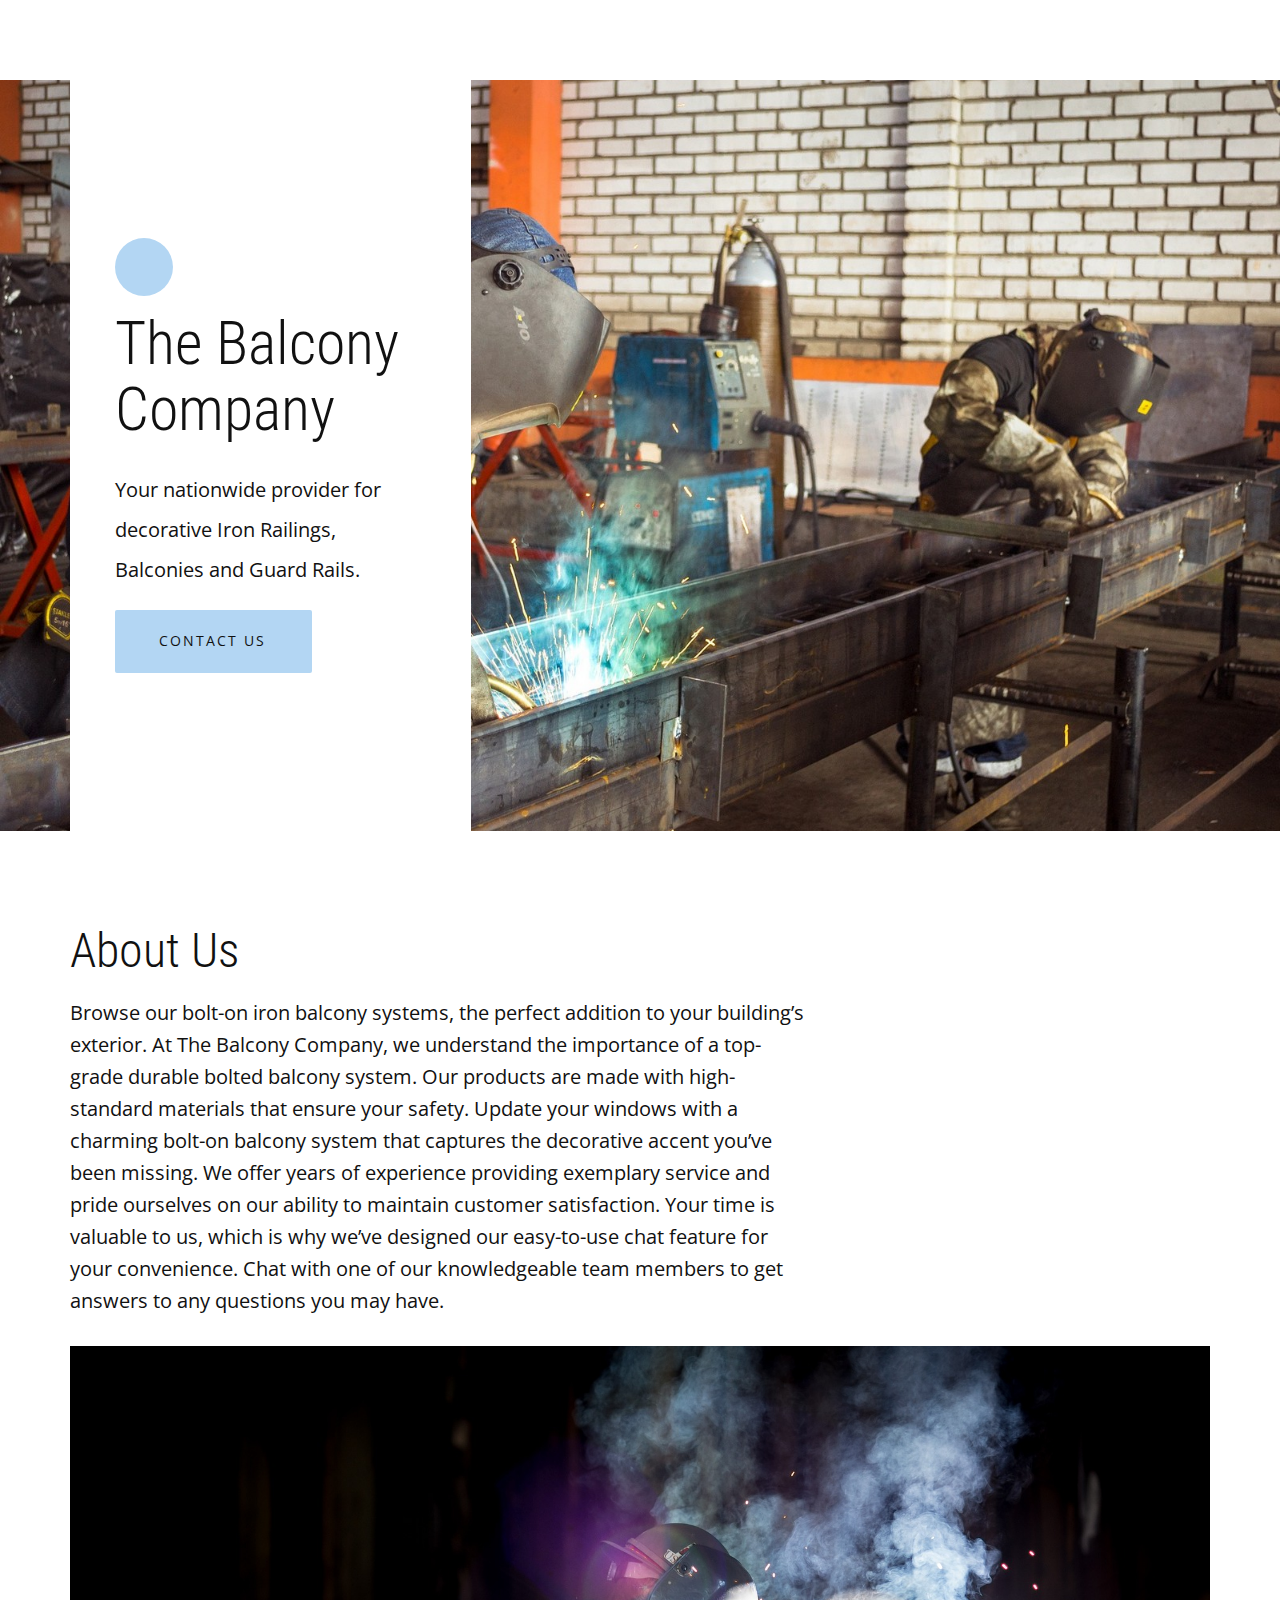
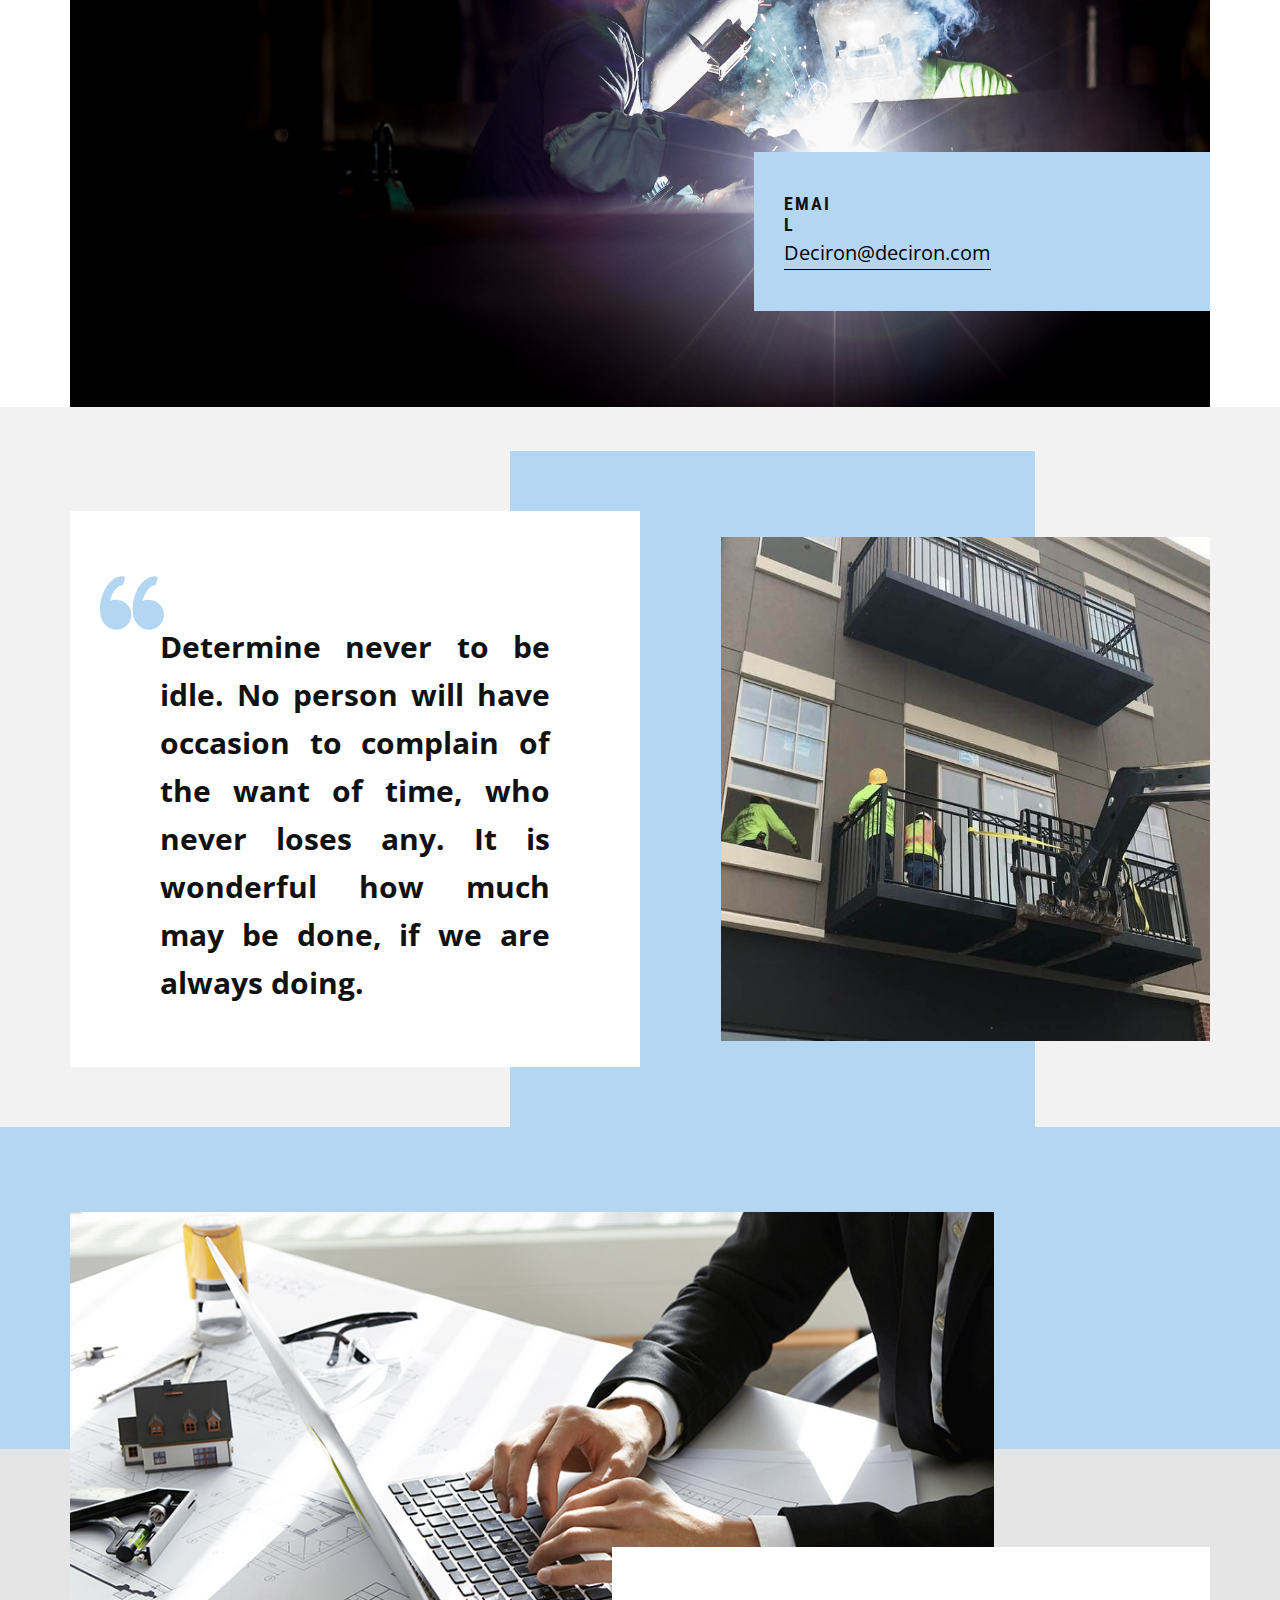
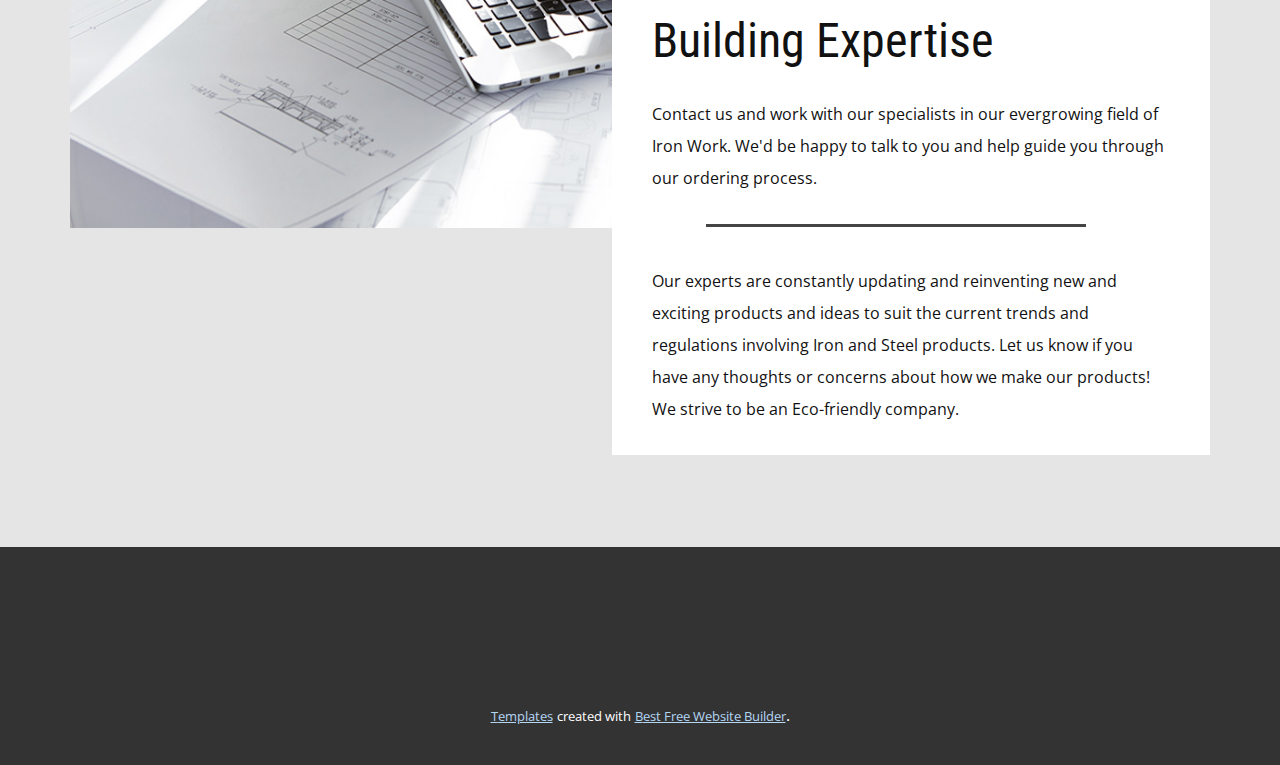
<file: index.html>
<!DOCTYPE html>
<html style="font-size: 16px;">
  <head>
    <meta name="viewport" content="width=device-width, initial-scale=1.0">
    <meta charset="utf-8">
    <meta name="keywords" content="​General Contracting, About Company, ​Architectural Design &amp; Research, ​How architects use research, Building Expertise, ​Building the future">
    <meta name="description" content="">
    <meta name="page_type" content="np-template-header-footer-from-plugin">
    <title>Home</title>
    <link rel="stylesheet" href="nicepage.css" media="screen">
<link rel="stylesheet" href="Home.css" media="screen">
    <script class="u-script" type="text/javascript" src="jquery.js" defer=""></script>
    <script class="u-script" type="text/javascript" src="nicepage.js" defer=""></script>
    <meta name="generator" content="Nicepage 3.28.0, nicepage.com">
    <link id="u-theme-google-font" rel="stylesheet" href="https://fonts.googleapis.com/css?family=Roboto+Condensed:300,300i,400,400i,700,700i|Open+Sans:300,300i,400,400i,600,600i,700,700i,800,800i">
    <link id="u-page-google-font" rel="stylesheet" href="https://fonts.googleapis.com/css?family=Roboto+Condensed:300,300i,400,400i,700,700i">
    
    
    
    
    
    <script type="application/ld+json">{
		"@context": "http://schema.org",
		"@type": "Organization",
		"name": ""
}</script>
    <meta name="theme-color" content="#194f7a">
    <meta property="og:title" content="Home">
    <meta property="og:type" content="website">
  </head>
  <body data-home-page="Home.html" data-home-page-title="Home" class="u-body"><header class="u-clearfix u-header u-header" id="sec-4c23"><div class="u-align-left u-clearfix u-sheet u-sheet-1"></div></header>
    <section class="u-clearfix u-image u-section-1" id="carousel_9ba4" data-image-width="1920" data-image-height="1235">
      <div class="u-clearfix u-sheet u-valign-middle-md u-valign-middle-sm u-valign-top-lg u-valign-top-xl u-sheet-1">
        <div class="u-align-left u-container-style u-group u-white u-group-1">
          <div class="u-container-layout u-valign-middle u-container-layout-1">
            <div class="u-palette-1-light-2 u-shape u-shape-circle u-shape-1"></div>
            <h1 class="u-custom-font u-font-roboto-condensed u-text u-text-default u-text-1"> The Balcony Company</h1>
            <p class="u-text u-text-2">Your nationwide provider for decorative Iron Railings, Balconies and Guard Rails.</p>
            <a href="https://nicepage.com/k/offer-html-templates" class="u-active-black u-border-none u-btn u-btn-round u-button-style u-hover-black u-palette-1-light-2 u-radius-2 u-text-active-white u-text-hover-white u-btn-1">contact us</a>
          </div>
        </div>
      </div>
    </section>
    <section class="u-clearfix u-section-2" id="carousel_6ec0">
      <div class="u-clearfix u-sheet u-sheet-1">
        <div class="u-container-style u-group u-group-1">
          <div class="u-container-layout u-valign-bottom u-container-layout-1">
            <h1 class="u-text u-text-default u-text-1">About Us<br>
            </h1>
            <p class="u-text u-text-2"> Browse our bolt-on iron balcony systems, the perfect addition to your building’s exterior. At The Balcony Company, we understand the importance of a top-grade durable bolted balcony system. Our products are made with high-standard materials that ensure your safety. Update your windows with a charming bolt-on balcony system that captures the decorative accent you’ve been missing. We offer years of experience providing exemplary service and pride ourselves on our ability to maintain customer satisfaction. Your time is valuable to us, which is why we’ve designed our easy-to-use chat feature for your convenience. Chat with one of our knowledgeable team members to get answers to any questions you may have.</p>
          </div>
        </div>
        <img src="images/welding-g84be05ef8_1920.jpg" alt="" class="u-expanded-width u-image u-image-default u-image-1" data-image-width="1920" data-image-height="1080">
        <div class="u-container-style u-group u-palette-1-light-2 u-group-2">
          <div class="u-container-layout u-container-layout-2">
            <h6 class="u-text u-text-3">email</h6>
            <a href="mailto:adrian@yourwebsite.com" class="u-active-none u-border-1 u-border-active-white u-border-black u-border-hover-white u-btn u-button-style u-hover-none u-none u-radius-0 u-text-active-palette-4-light-2 u-text-black u-text-hover-palette-4-light-2 u-btn-1">Deciron@deciron.com</a>
          </div>
        </div>
      </div>
    </section>
    <section class="u-clearfix u-grey-5 u-section-3" id="sec-2982">
      <div class="u-clearfix u-sheet u-valign-middle-sm u-valign-middle-xs u-sheet-1">
        <div class="u-expanded-height-lg u-expanded-height-md u-expanded-height-sm u-expanded-height-xs u-palette-1-light-2 u-shape u-shape-rectangle u-shape-1"></div>
        <div class="u-clearfix u-expanded-width-lg u-expanded-width-md u-expanded-width-xl u-layout-wrap u-layout-wrap-1">
          <div class="u-layout">
            <div class="u-layout-row">
              <div class="u-align-justify u-container-style u-layout-cell u-size-30 u-white u-layout-cell-1">
                <div class="u-container-layout u-container-layout-1"><span class="u-icon u-icon-circle u-text-palette-1-light-2 u-icon-1"><svg class="u-svg-link" preserveAspectRatio="xMidYMin slice" viewBox="0 0 95.333 95.332" style=""><use xmlns:xlink="http://www.w3.org/1999/xlink" xlink:href="#svg-0a13"></use></svg><svg class="u-svg-content" viewBox="0 0 95.333 95.332" x="0px" y="0px" id="svg-0a13" style="enable-background:new 0 0 95.333 95.332;"><g><g><path d="M30.512,43.939c-2.348-0.676-4.696-1.019-6.98-1.019c-3.527,0-6.47,0.806-8.752,1.793    c2.2-8.054,7.485-21.951,18.013-23.516c0.975-0.145,1.774-0.85,2.04-1.799l2.301-8.23c0.194-0.696,0.079-1.441-0.318-2.045    s-1.035-1.007-1.75-1.105c-0.777-0.106-1.569-0.16-2.354-0.16c-12.637,0-25.152,13.19-30.433,32.076    c-3.1,11.08-4.009,27.738,3.627,38.223c4.273,5.867,10.507,9,18.529,9.313c0.033,0.001,0.065,0.002,0.098,0.002    c9.898,0,18.675-6.666,21.345-16.209c1.595-5.705,0.874-11.688-2.032-16.851C40.971,49.307,36.236,45.586,30.512,43.939z"></path><path d="M92.471,54.413c-2.875-5.106-7.61-8.827-13.334-10.474c-2.348-0.676-4.696-1.019-6.979-1.019    c-3.527,0-6.471,0.806-8.753,1.793c2.2-8.054,7.485-21.951,18.014-23.516c0.975-0.145,1.773-0.85,2.04-1.799l2.301-8.23    c0.194-0.696,0.079-1.441-0.318-2.045c-0.396-0.604-1.034-1.007-1.75-1.105c-0.776-0.106-1.568-0.16-2.354-0.16    c-12.637,0-25.152,13.19-30.434,32.076c-3.099,11.08-4.008,27.738,3.629,38.225c4.272,5.866,10.507,9,18.528,9.312    c0.033,0.001,0.065,0.002,0.099,0.002c9.897,0,18.675-6.666,21.345-16.209C96.098,65.559,95.376,59.575,92.471,54.413z"></path>
</g>
</g></svg></span>
                  <p class="u-text u-text-1"> Determine never to be idle. No person will have occasion to complain of the want of time, who never loses any. It is wonderful how much may be done, if we are always doing.</p>
                </div>
              </div>
              <div class="u-align-center u-container-style u-layout-cell u-size-30 u-layout-cell-2">
                <div class="u-container-layout u-valign-bottom-lg u-valign-bottom-md u-valign-bottom-sm u-valign-bottom-xs u-container-layout-2">
                  <img class="u-expanded-width u-image u-image-default u-image-1" src="images/huyoxxtg.jpeg" alt="" data-image-width="960" data-image-height="720">
                </div>
              </div>
            </div>
          </div>
        </div>
      </div>
    </section>
    <section class="u-clearfix u-grey-10 u-section-4" id="carousel_3557">
      <div class="u-expanded-width u-palette-1-light-2 u-shape u-shape-rectangle u-shape-1"></div>
      <img class="u-image u-image-default u-image-1" data-image-width="1000" data-image-height="667" src="images/f.jpg">
      <div class="u-align-left u-container-style u-group u-white u-group-1">
        <div class="u-container-layout u-container-layout-1">
          <h2 class="u-text u-text-default u-text-1">Building Expertise</h2>
          <p class="u-text u-text-2">Contact us and work with our specialists in our evergrowing field of Iron Work. We'd be happy to talk to you and help guide you through our ordering process.&nbsp;</p>
          <div class="u-border-3 u-border-grey-dark-1 u-line u-line-horizontal u-line-1"></div>
          <p class="u-text u-text-3">Our experts are constantly updating and reinventing new and exciting products and ideas to suit the current trends and regulations involving Iron and Steel products. Let us know if you have any thoughts or concerns about how we make our products! We strive to be an Eco-friendly company.</p>
        </div>
      </div>
    </section>
    
    
    <footer class="u-align-center-md u-align-center-sm u-align-center-xs u-clearfix u-footer u-grey-80" id="sec-cc39"><div class="u-align-left u-clearfix u-sheet u-sheet-1"></div></footer>
    <section class="u-backlink u-clearfix u-grey-80">
      <a class="u-link" href="https://nicepage.com/templates" target="_blank">
        <span>Templates</span>
      </a>
      <p class="u-text">
        <span>created with</span>
      </p>
      <a class="u-link" href="https://nicepage.com/website-builder" target="_blank">
        <span>Best Free Website Builder</span>
      </a>. 
    </section>
  </body>
</html>
</file>
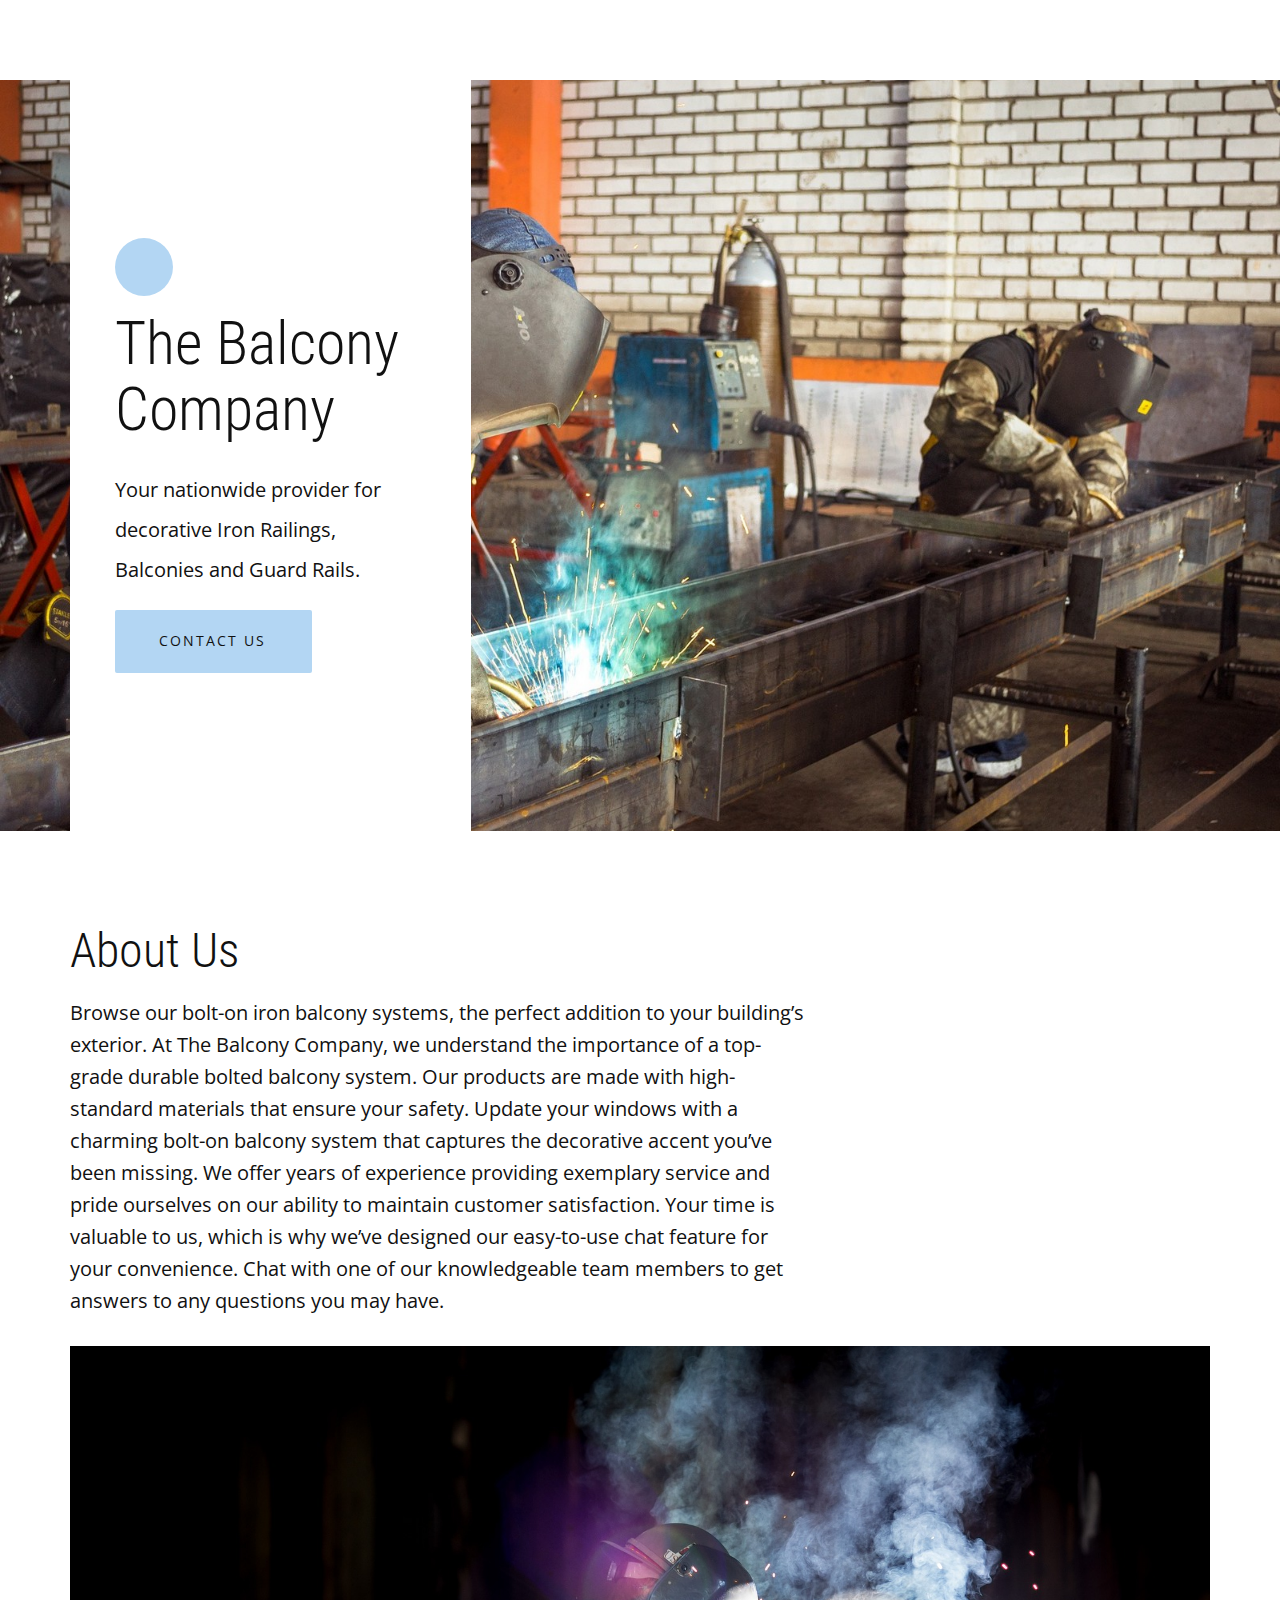
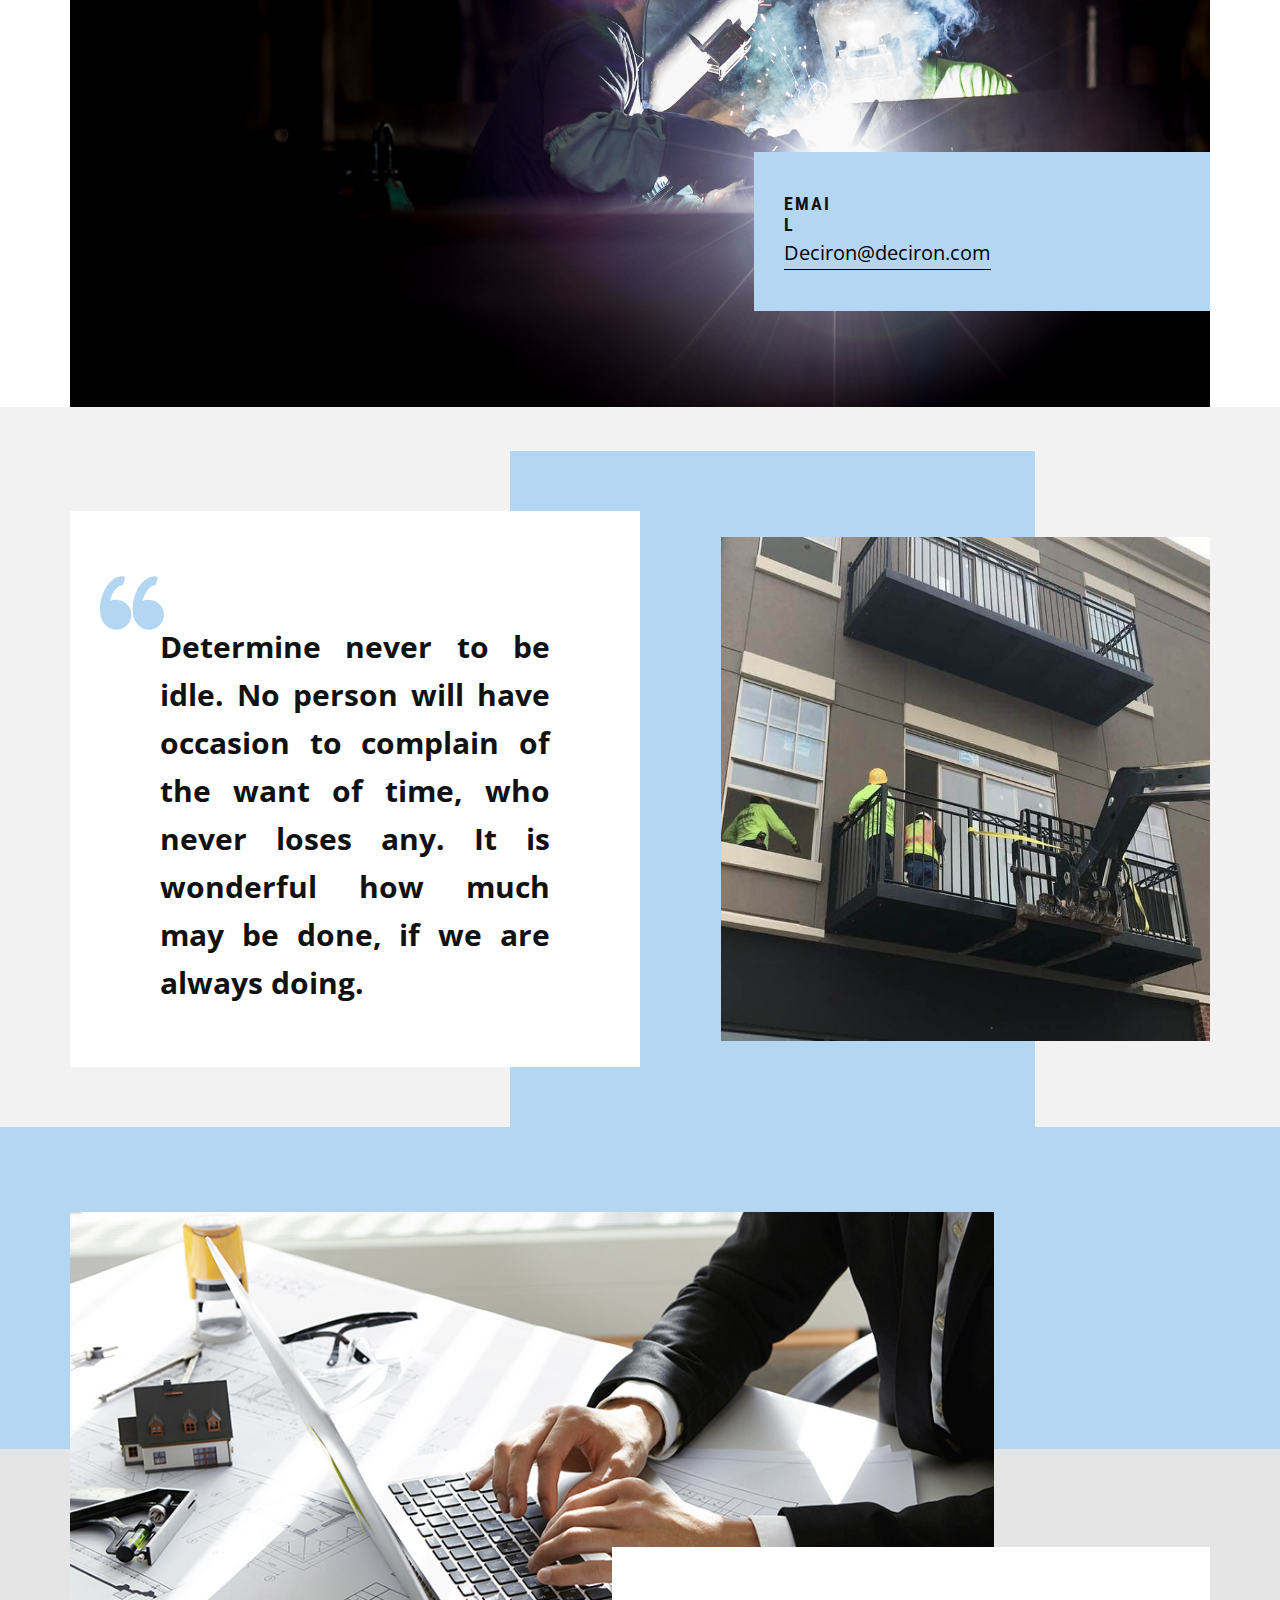
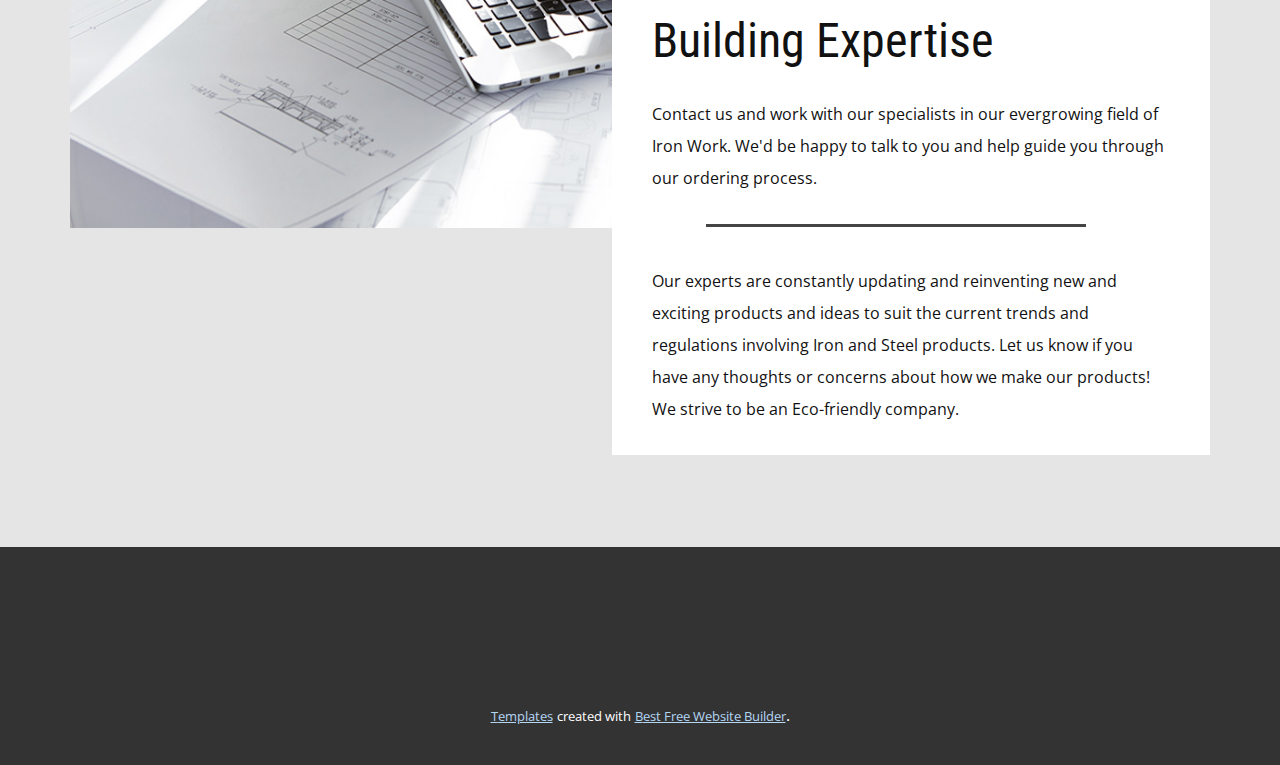
<file: Home.html>
<!DOCTYPE html>
<html style="font-size: 16px;">
  <head>
    <meta name="viewport" content="width=device-width, initial-scale=1.0">
    <meta charset="utf-8">
    <meta name="keywords" content="​General Contracting, About Company, ​Architectural Design &amp; Research, ​How architects use research, Building Expertise, ​Building the future">
    <meta name="description" content="">
    <meta name="page_type" content="np-template-header-footer-from-plugin">
    <title>Home</title>
    <link rel="stylesheet" href="nicepage.css" media="screen">
<link rel="stylesheet" href="Home.css" media="screen">
    <script class="u-script" type="text/javascript" src="jquery.js" defer=""></script>
    <script class="u-script" type="text/javascript" src="nicepage.js" defer=""></script>
    <meta name="generator" content="Nicepage 3.28.0, nicepage.com">
    <link id="u-theme-google-font" rel="stylesheet" href="https://fonts.googleapis.com/css?family=Roboto+Condensed:300,300i,400,400i,700,700i|Open+Sans:300,300i,400,400i,600,600i,700,700i,800,800i">
    <link id="u-page-google-font" rel="stylesheet" href="https://fonts.googleapis.com/css?family=Roboto+Condensed:300,300i,400,400i,700,700i">
    
    
    
    
    
    <script type="application/ld+json">{
		"@context": "http://schema.org",
		"@type": "Organization",
		"name": ""
}</script>
    <meta name="theme-color" content="#194f7a">
    <meta property="og:title" content="Home">
    <meta property="og:type" content="website">
  </head>
  <body class="u-body"><header class="u-clearfix u-header u-header" id="sec-4c23"><div class="u-align-left u-clearfix u-sheet u-sheet-1"></div></header>
    <section class="u-clearfix u-image u-section-1" id="carousel_9ba4" data-image-width="1920" data-image-height="1235">
      <div class="u-clearfix u-sheet u-valign-middle-md u-valign-middle-sm u-valign-top-lg u-valign-top-xl u-sheet-1">
        <div class="u-align-left u-container-style u-group u-white u-group-1">
          <div class="u-container-layout u-valign-middle u-container-layout-1">
            <div class="u-palette-1-light-2 u-shape u-shape-circle u-shape-1"></div>
            <h1 class="u-custom-font u-font-roboto-condensed u-text u-text-default u-text-1"> The Balcony Company</h1>
            <p class="u-text u-text-2">Your nationwide provider for decorative Iron Railings, Balconies and Guard Rails.</p>
            <a href="https://nicepage.com/k/offer-html-templates" class="u-active-black u-border-none u-btn u-btn-round u-button-style u-hover-black u-palette-1-light-2 u-radius-2 u-text-active-white u-text-hover-white u-btn-1">contact us</a>
          </div>
        </div>
      </div>
    </section>
    <section class="u-clearfix u-section-2" id="carousel_6ec0">
      <div class="u-clearfix u-sheet u-sheet-1">
        <div class="u-container-style u-group u-group-1">
          <div class="u-container-layout u-valign-bottom u-container-layout-1">
            <h1 class="u-text u-text-default u-text-1">About Us<br>
            </h1>
            <p class="u-text u-text-2"> Browse our bolt-on iron balcony systems, the perfect addition to your building’s exterior. At The Balcony Company, we understand the importance of a top-grade durable bolted balcony system. Our products are made with high-standard materials that ensure your safety. Update your windows with a charming bolt-on balcony system that captures the decorative accent you’ve been missing. We offer years of experience providing exemplary service and pride ourselves on our ability to maintain customer satisfaction. Your time is valuable to us, which is why we’ve designed our easy-to-use chat feature for your convenience. Chat with one of our knowledgeable team members to get answers to any questions you may have.</p>
          </div>
        </div>
        <img src="images/welding-g84be05ef8_1920.jpg" alt="" class="u-expanded-width u-image u-image-default u-image-1" data-image-width="1920" data-image-height="1080">
        <div class="u-container-style u-group u-palette-1-light-2 u-group-2">
          <div class="u-container-layout u-container-layout-2">
            <h6 class="u-text u-text-3">email</h6>
            <a href="mailto:adrian@yourwebsite.com" class="u-active-none u-border-1 u-border-active-white u-border-black u-border-hover-white u-btn u-button-style u-hover-none u-none u-radius-0 u-text-active-palette-4-light-2 u-text-black u-text-hover-palette-4-light-2 u-btn-1">Deciron@deciron.com</a>
          </div>
        </div>
      </div>
    </section>
    <section class="u-clearfix u-grey-5 u-section-3" id="sec-2982">
      <div class="u-clearfix u-sheet u-valign-middle-sm u-valign-middle-xs u-sheet-1">
        <div class="u-expanded-height-lg u-expanded-height-md u-expanded-height-sm u-expanded-height-xs u-palette-1-light-2 u-shape u-shape-rectangle u-shape-1"></div>
        <div class="u-clearfix u-expanded-width-lg u-expanded-width-md u-expanded-width-xl u-layout-wrap u-layout-wrap-1">
          <div class="u-layout">
            <div class="u-layout-row">
              <div class="u-align-justify u-container-style u-layout-cell u-size-30 u-white u-layout-cell-1">
                <div class="u-container-layout u-container-layout-1"><span class="u-icon u-icon-circle u-text-palette-1-light-2 u-icon-1"><svg class="u-svg-link" preserveAspectRatio="xMidYMin slice" viewBox="0 0 95.333 95.332" style=""><use xmlns:xlink="http://www.w3.org/1999/xlink" xlink:href="#svg-0a13"></use></svg><svg class="u-svg-content" viewBox="0 0 95.333 95.332" x="0px" y="0px" id="svg-0a13" style="enable-background:new 0 0 95.333 95.332;"><g><g><path d="M30.512,43.939c-2.348-0.676-4.696-1.019-6.98-1.019c-3.527,0-6.47,0.806-8.752,1.793    c2.2-8.054,7.485-21.951,18.013-23.516c0.975-0.145,1.774-0.85,2.04-1.799l2.301-8.23c0.194-0.696,0.079-1.441-0.318-2.045    s-1.035-1.007-1.75-1.105c-0.777-0.106-1.569-0.16-2.354-0.16c-12.637,0-25.152,13.19-30.433,32.076    c-3.1,11.08-4.009,27.738,3.627,38.223c4.273,5.867,10.507,9,18.529,9.313c0.033,0.001,0.065,0.002,0.098,0.002    c9.898,0,18.675-6.666,21.345-16.209c1.595-5.705,0.874-11.688-2.032-16.851C40.971,49.307,36.236,45.586,30.512,43.939z"></path><path d="M92.471,54.413c-2.875-5.106-7.61-8.827-13.334-10.474c-2.348-0.676-4.696-1.019-6.979-1.019    c-3.527,0-6.471,0.806-8.753,1.793c2.2-8.054,7.485-21.951,18.014-23.516c0.975-0.145,1.773-0.85,2.04-1.799l2.301-8.23    c0.194-0.696,0.079-1.441-0.318-2.045c-0.396-0.604-1.034-1.007-1.75-1.105c-0.776-0.106-1.568-0.16-2.354-0.16    c-12.637,0-25.152,13.19-30.434,32.076c-3.099,11.08-4.008,27.738,3.629,38.225c4.272,5.866,10.507,9,18.528,9.312    c0.033,0.001,0.065,0.002,0.099,0.002c9.897,0,18.675-6.666,21.345-16.209C96.098,65.559,95.376,59.575,92.471,54.413z"></path>
</g>
</g></svg></span>
                  <p class="u-text u-text-1"> Determine never to be idle. No person will have occasion to complain of the want of time, who never loses any. It is wonderful how much may be done, if we are always doing.</p>
                </div>
              </div>
              <div class="u-align-center u-container-style u-layout-cell u-size-30 u-layout-cell-2">
                <div class="u-container-layout u-valign-bottom-lg u-valign-bottom-md u-valign-bottom-sm u-valign-bottom-xs u-container-layout-2">
                  <img class="u-expanded-width u-image u-image-default u-image-1" src="images/huyoxxtg.jpeg" alt="" data-image-width="960" data-image-height="720">
                </div>
              </div>
            </div>
          </div>
        </div>
      </div>
    </section>
    <section class="u-clearfix u-grey-10 u-section-4" id="carousel_3557">
      <div class="u-expanded-width u-palette-1-light-2 u-shape u-shape-rectangle u-shape-1"></div>
      <img class="u-image u-image-default u-image-1" data-image-width="1000" data-image-height="667" src="images/f.jpg">
      <div class="u-align-left u-container-style u-group u-white u-group-1">
        <div class="u-container-layout u-container-layout-1">
          <h2 class="u-text u-text-default u-text-1">Building Expertise</h2>
          <p class="u-text u-text-2">Contact us and work with our specialists in our evergrowing field of Iron Work. We'd be happy to talk to you and help guide you through our ordering process.&nbsp;</p>
          <div class="u-border-3 u-border-grey-dark-1 u-line u-line-horizontal u-line-1"></div>
          <p class="u-text u-text-3">Our experts are constantly updating and reinventing new and exciting products and ideas to suit the current trends and regulations involving Iron and Steel products. Let us know if you have any thoughts or concerns about how we make our products! We strive to be an Eco-friendly company.</p>
        </div>
      </div>
    </section>
    
    
    <footer class="u-align-center-md u-align-center-sm u-align-center-xs u-clearfix u-footer u-grey-80" id="sec-cc39"><div class="u-align-left u-clearfix u-sheet u-sheet-1"></div></footer>
    <section class="u-backlink u-clearfix u-grey-80">
      <a class="u-link" href="https://nicepage.com/templates" target="_blank">
        <span>Templates</span>
      </a>
      <p class="u-text">
        <span>created with</span>
      </p>
      <a class="u-link" href="https://nicepage.com/website-builder" target="_blank">
        <span>Best Free Website Builder</span>
      </a>. 
    </section>
  </body>
</html>
</file>
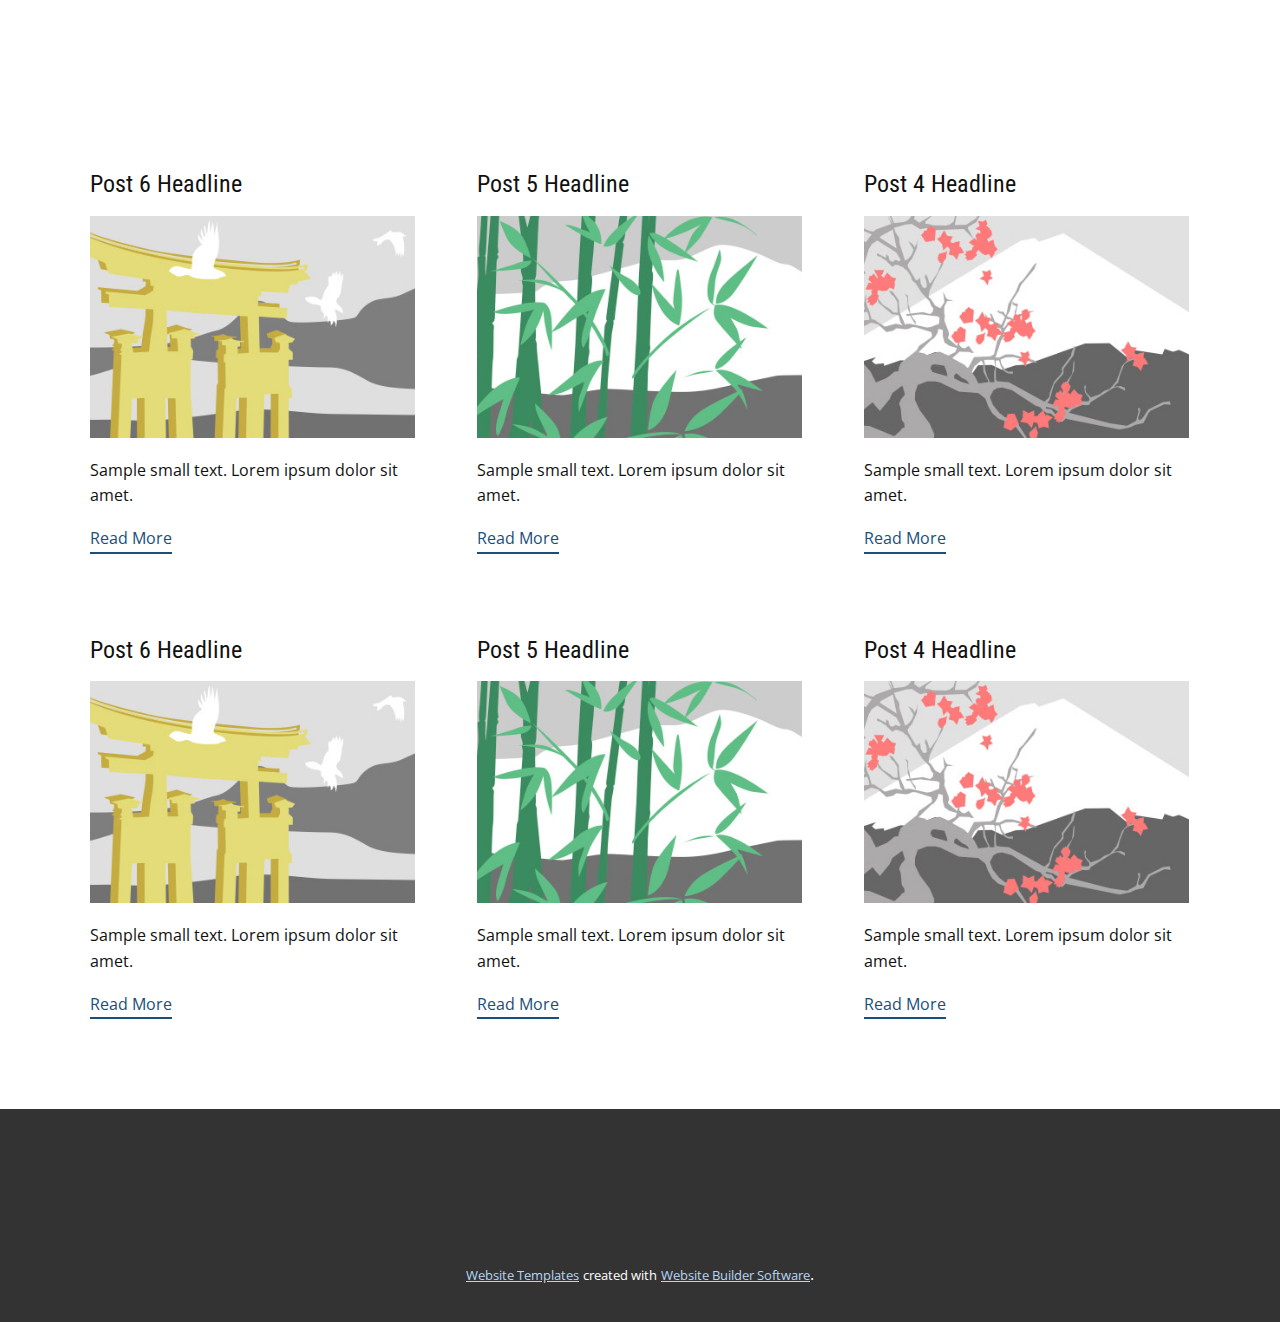
<file: blog/blog.html>
<html style="font-size: 16px;"><head>
    <meta name="viewport" content="width=device-width, initial-scale=1.0">
    <meta charset="utf-8">
    <meta name="keywords" content="">
    <meta name="description" content="">
    <meta name="page_type" content="np-template-header-footer-from-plugin">
    <title>Blog Template</title>
    <link rel="stylesheet" href="../nicepage.css" media="screen">
<link rel="stylesheet" href="../Blog-Template.css" media="screen">
    <script class="u-script" type="text/javascript" src="../jquery.js" defer=""></script>
    <script class="u-script" type="text/javascript" src="../nicepage.js" defer=""></script>
    <meta name="generator" content="Nicepage 3.28.0, nicepage.com">
    <link id="u-theme-google-font" rel="stylesheet" href="https://fonts.googleapis.com/css?family=Roboto+Condensed:300,300i,400,400i,700,700i|Open+Sans:300,300i,400,400i,600,600i,700,700i,800,800i">
    
    
    <script type="application/ld+json">{
		"@context": "http://schema.org",
		"@type": "Organization",
		"name": ""
}</script>
    <meta name="theme-color" content="#194f7a">
  </head>
  <body class="u-body"><header class="u-clearfix u-header u-header" id="sec-4c23"><div class="u-align-left u-clearfix u-sheet u-sheet-1"></div></header>
    <section class="u-clearfix u-section-1" id="sec-db31">
      <div class="u-clearfix u-sheet u-valign-middle u-sheet-1"><!--blog--><!--blog_options_json--><!--{"type":"Recent","source":"","tags":"","count":""}--><!--/blog_options_json-->
        <div class="u-blog u-expanded-width u-repeater u-repeater-1"><!--blog_post-->
          <div class="u-blog-post u-container-style u-repeater-item u-white u-repeater-item-1">
            <div class="u-container-layout u-similar-container u-valign-top u-container-layout-1"><!--blog_post_header-->
              <h4 class="u-blog-control u-text u-text-1">
                <a class="u-post-header-link" href="../blog/post-5.html"><!--blog_post_header_content-->Post 6 Headline<!--/blog_post_header_content--></a>
              </h4><!--/blog_post_header--><!--blog_post_image-->
              <a class="u-post-header-link" href="../blog/post-5.html"><img alt="" class="u-blog-control u-expanded-width u-image u-image-default u-image-1" src="[data-uri]"></a><!--/blog_post_image--><!--blog_post_content-->
              <div class="u-blog-control u-post-content u-text u-text-2 fr-view">Sample small text. Lorem ipsum dolor sit amet.</div><!--/blog_post_content--><!--blog_post_readmore-->
              <a href="../blog/post-5.html" class="u-blog-control u-border-2 u-border-palette-1-base u-btn u-btn-rectangle u-button-style u-none u-btn-1"><!--blog_post_readmore_content--><!--options_json--><!--{"content":""}--><!--/options_json-->Read More<!--/blog_post_readmore_content--></a><!--/blog_post_readmore-->
            </div>
          </div><div class="u-blog-post u-container-style u-repeater-item u-video-cover u-white">
            <div class="u-container-layout u-similar-container u-valign-top u-container-layout-2"><!--blog_post_header-->
              <h4 class="u-blog-control u-text u-text-3">
                <a class="u-post-header-link" href="../blog/post-4.html"><!--blog_post_header_content-->Post 5 Headline<!--/blog_post_header_content--></a>
              </h4><!--/blog_post_header--><!--blog_post_image-->
              <a class="u-post-header-link" href="../blog/post-4.html"><img alt="" class="u-blog-control u-expanded-width u-image u-image-default u-image-2" src="[data-uri]"></a><!--/blog_post_image--><!--blog_post_content-->
              <div class="u-blog-control u-post-content u-text u-text-4 fr-view">Sample small text. Lorem ipsum dolor sit amet.</div><!--/blog_post_content--><!--blog_post_readmore-->
              <a href="../blog/post-4.html" class="u-blog-control u-border-2 u-border-palette-1-base u-btn u-btn-rectangle u-button-style u-none u-btn-2"><!--blog_post_readmore_content--><!--options_json--><!--{"content":""}--><!--/options_json-->Read More<!--/blog_post_readmore_content--></a><!--/blog_post_readmore-->
            </div>
          </div><div class="u-blog-post u-container-style u-repeater-item u-video-cover u-white">
            <div class="u-container-layout u-similar-container u-valign-top u-container-layout-3"><!--blog_post_header-->
              <h4 class="u-blog-control u-text u-text-5">
                <a class="u-post-header-link" href="../blog/post-3.html"><!--blog_post_header_content-->Post 4 Headline<!--/blog_post_header_content--></a>
              </h4><!--/blog_post_header--><!--blog_post_image-->
              <a class="u-post-header-link" href="../blog/post-3.html"><img alt="" class="u-blog-control u-expanded-width u-image u-image-default u-image-3" src="[data-uri]"></a><!--/blog_post_image--><!--blog_post_content-->
              <div class="u-blog-control u-post-content u-text u-text-6 fr-view">Sample small text. Lorem ipsum dolor sit amet.</div><!--/blog_post_content--><!--blog_post_readmore-->
              <a href="../blog/post-3.html" class="u-blog-control u-border-2 u-border-palette-1-base u-btn u-btn-rectangle u-button-style u-none u-btn-3"><!--blog_post_readmore_content--><!--options_json--><!--{"content":""}--><!--/options_json-->Read More<!--/blog_post_readmore_content--></a><!--/blog_post_readmore-->
            </div>
          </div><div class="u-blog-post u-container-style u-repeater-item u-white u-repeater-item-1">
            <div class="u-container-layout u-similar-container u-valign-top u-container-layout-1"><!--blog_post_header-->
              <h4 class="u-blog-control u-text u-text-1">
                <a class="u-post-header-link" href="../blog/post-2.html"><!--blog_post_header_content-->Post 6 Headline<!--/blog_post_header_content--></a>
              </h4><!--/blog_post_header--><!--blog_post_image-->
              <a class="u-post-header-link" href="../blog/post-2.html"><img alt="" class="u-blog-control u-expanded-width u-image u-image-default u-image-1" src="[data-uri]"></a><!--/blog_post_image--><!--blog_post_content-->
              <div class="u-blog-control u-post-content u-text u-text-2 fr-view">Sample small text. Lorem ipsum dolor sit amet.</div><!--/blog_post_content--><!--blog_post_readmore-->
              <a href="../blog/post-2.html" class="u-blog-control u-border-2 u-border-palette-1-base u-btn u-btn-rectangle u-button-style u-none u-btn-1"><!--blog_post_readmore_content--><!--options_json--><!--{"content":""}--><!--/options_json-->Read More<!--/blog_post_readmore_content--></a><!--/blog_post_readmore-->
            </div>
          </div><div class="u-blog-post u-container-style u-repeater-item u-video-cover u-white">
            <div class="u-container-layout u-similar-container u-valign-top u-container-layout-2"><!--blog_post_header-->
              <h4 class="u-blog-control u-text u-text-3">
                <a class="u-post-header-link" href="../blog/post-1.html"><!--blog_post_header_content-->Post 5 Headline<!--/blog_post_header_content--></a>
              </h4><!--/blog_post_header--><!--blog_post_image-->
              <a class="u-post-header-link" href="../blog/post-1.html"><img alt="" class="u-blog-control u-expanded-width u-image u-image-default u-image-2" src="[data-uri]"></a><!--/blog_post_image--><!--blog_post_content-->
              <div class="u-blog-control u-post-content u-text u-text-4 fr-view">Sample small text. Lorem ipsum dolor sit amet.</div><!--/blog_post_content--><!--blog_post_readmore-->
              <a href="../blog/post-1.html" class="u-blog-control u-border-2 u-border-palette-1-base u-btn u-btn-rectangle u-button-style u-none u-btn-2"><!--blog_post_readmore_content--><!--options_json--><!--{"content":""}--><!--/options_json-->Read More<!--/blog_post_readmore_content--></a><!--/blog_post_readmore-->
            </div>
          </div><div class="u-blog-post u-container-style u-repeater-item u-video-cover u-white">
            <div class="u-container-layout u-similar-container u-valign-top u-container-layout-3"><!--blog_post_header-->
              <h4 class="u-blog-control u-text u-text-5">
                <a class="u-post-header-link" href="../blog/post.html"><!--blog_post_header_content-->Post 4 Headline<!--/blog_post_header_content--></a>
              </h4><!--/blog_post_header--><!--blog_post_image-->
              <a class="u-post-header-link" href="../blog/post.html"><img alt="" class="u-blog-control u-expanded-width u-image u-image-default u-image-3" src="[data-uri]"></a><!--/blog_post_image--><!--blog_post_content-->
              <div class="u-blog-control u-post-content u-text u-text-6 fr-view">Sample small text. Lorem ipsum dolor sit amet.</div><!--/blog_post_content--><!--blog_post_readmore-->
              <a href="../blog/post.html" class="u-blog-control u-border-2 u-border-palette-1-base u-btn u-btn-rectangle u-button-style u-none u-btn-3"><!--blog_post_readmore_content--><!--options_json--><!--{"content":""}--><!--/options_json-->Read More<!--/blog_post_readmore_content--></a><!--/blog_post_readmore-->
            </div>
          </div><!--/blog_post--><!--blog_post-->
          <!--/blog_post--><!--blog_post-->
          <!--/blog_post-->
        </div><!--/blog-->
      </div>
    </section>
    
    
    <footer class="u-align-center-md u-align-center-sm u-align-center-xs u-clearfix u-footer u-grey-80" id="sec-cc39"><div class="u-align-left u-clearfix u-sheet u-sheet-1"></div></footer>
    <section class="u-backlink u-clearfix u-grey-80">
      <a class="u-link" href="https://nicepage.com/website-templates" target="_blank">
        <span>Website Templates</span>
      </a>
      <p class="u-text">
        <span>created with</span>
      </p>
      <a class="u-link" href="" target="_blank">
        <span>Website Builder Software</span>
      </a>. 
    </section>
  
</body></html>
</file>
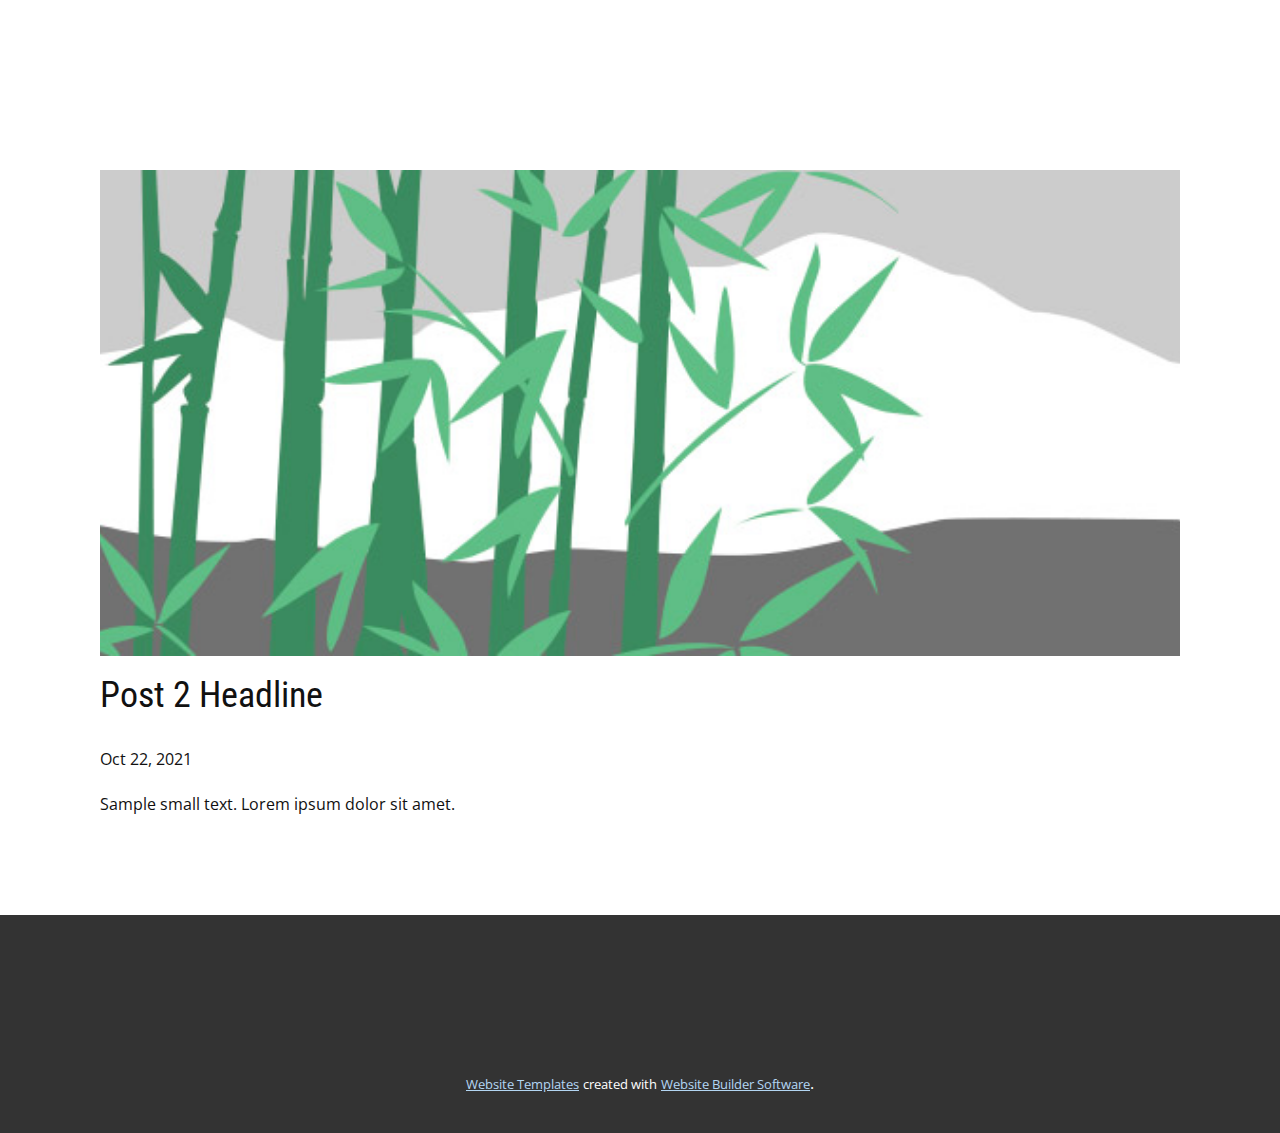
<file: blog/post-1.html>
<!doctype html>
<html style="font-size: 16px;"><head>
    <meta name="viewport" content="width=device-width, initial-scale=1.0">
    <meta charset="utf-8">
    <meta name="keywords" content="Post 1 Headline">
    <meta name="description" content="">
    <meta name="page_type" content="np-template-header-footer-from-plugin">
    <title>Post 2 Headline</title>
    <link rel="stylesheet" href="../nicepage.css" media="screen">
<link rel="stylesheet" href="../Post-Template.css" media="screen">
    <script class="u-script" type="text/javascript" src="../jquery.js" defer=""></script>
    <script class="u-script" type="text/javascript" src="../nicepage.js" defer=""></script>
    <meta name="generator" content="Nicepage 3.28.0, nicepage.com">
    <link id="u-theme-google-font" rel="stylesheet" href="https://fonts.googleapis.com/css?family=Roboto+Condensed:300,300i,400,400i,700,700i|Open+Sans:300,300i,400,400i,600,600i,700,700i,800,800i">
    
    
    <script type="application/ld+json">{
		"@context": "http://schema.org",
		"@type": "Organization",
		"name": ""
}</script>
    <meta name="theme-color" content="#194f7a">
  </head>
  <body class="u-body"><header class="u-clearfix u-header u-header" id="sec-4c23"><div class="u-align-left u-clearfix u-sheet u-sheet-1"></div></header>
    <section class="u-align-center u-clearfix u-section-1" id="sec-9235">
      <div class="u-clearfix u-sheet u-valign-middle-md u-valign-middle-sm u-valign-middle-xs u-sheet-1"><!--post_details--><!--post_details_options_json--><!--{"source":""}--><!--/post_details_options_json--><!--blog_post-->
        <div class="u-container-style u-expanded-width u-post-details u-post-details-1">
          <div class="u-container-layout u-valign-middle u-container-layout-1"><!--blog_post_image-->
            <img alt="" class="u-blog-control u-expanded-width u-image u-image-default u-image-1" src="[data-uri]"><!--/blog_post_image--><!--blog_post_header-->
            <h2 class="u-blog-control u-text u-text-1">Post 2 Headline</h2><!--/blog_post_header--><!--blog_post_metadata-->
            <div class="u-blog-control u-metadata u-metadata-1"><!--blog_post_metadata_date-->
              <span class="u-meta-date u-meta-icon">Oct 22, 2021</span><!--/blog_post_metadata_date--><!--blog_post_metadata_category-->
              <!--/blog_post_metadata_category--><!--blog_post_metadata_comments-->
              <!--/blog_post_metadata_comments-->
            </div><!--/blog_post_metadata--><!--blog_post_content-->
            <div class="u-align-justify u-blog-control u-post-content u-text u-text-2 fr-view">
  Sample small text. Lorem ipsum dolor sit amet.
  </div><!--/blog_post_content-->
          </div>
        </div><!--/blog_post--><!--/post_details-->
      </div>
    </section>
    
    
    <footer class="u-align-center-md u-align-center-sm u-align-center-xs u-clearfix u-footer u-grey-80" id="sec-cc39"><div class="u-align-left u-clearfix u-sheet u-sheet-1"></div></footer>
    <section class="u-backlink u-clearfix u-grey-80">
      <a class="u-link" href="https://nicepage.com/website-templates" target="_blank">
        <span>Website Templates</span>
      </a>
      <p class="u-text">
        <span>created with</span>
      </p>
      <a class="u-link" href="" target="_blank">
        <span>Website Builder Software</span>
      </a>. 
    </section>
  
</body></html>
</file>
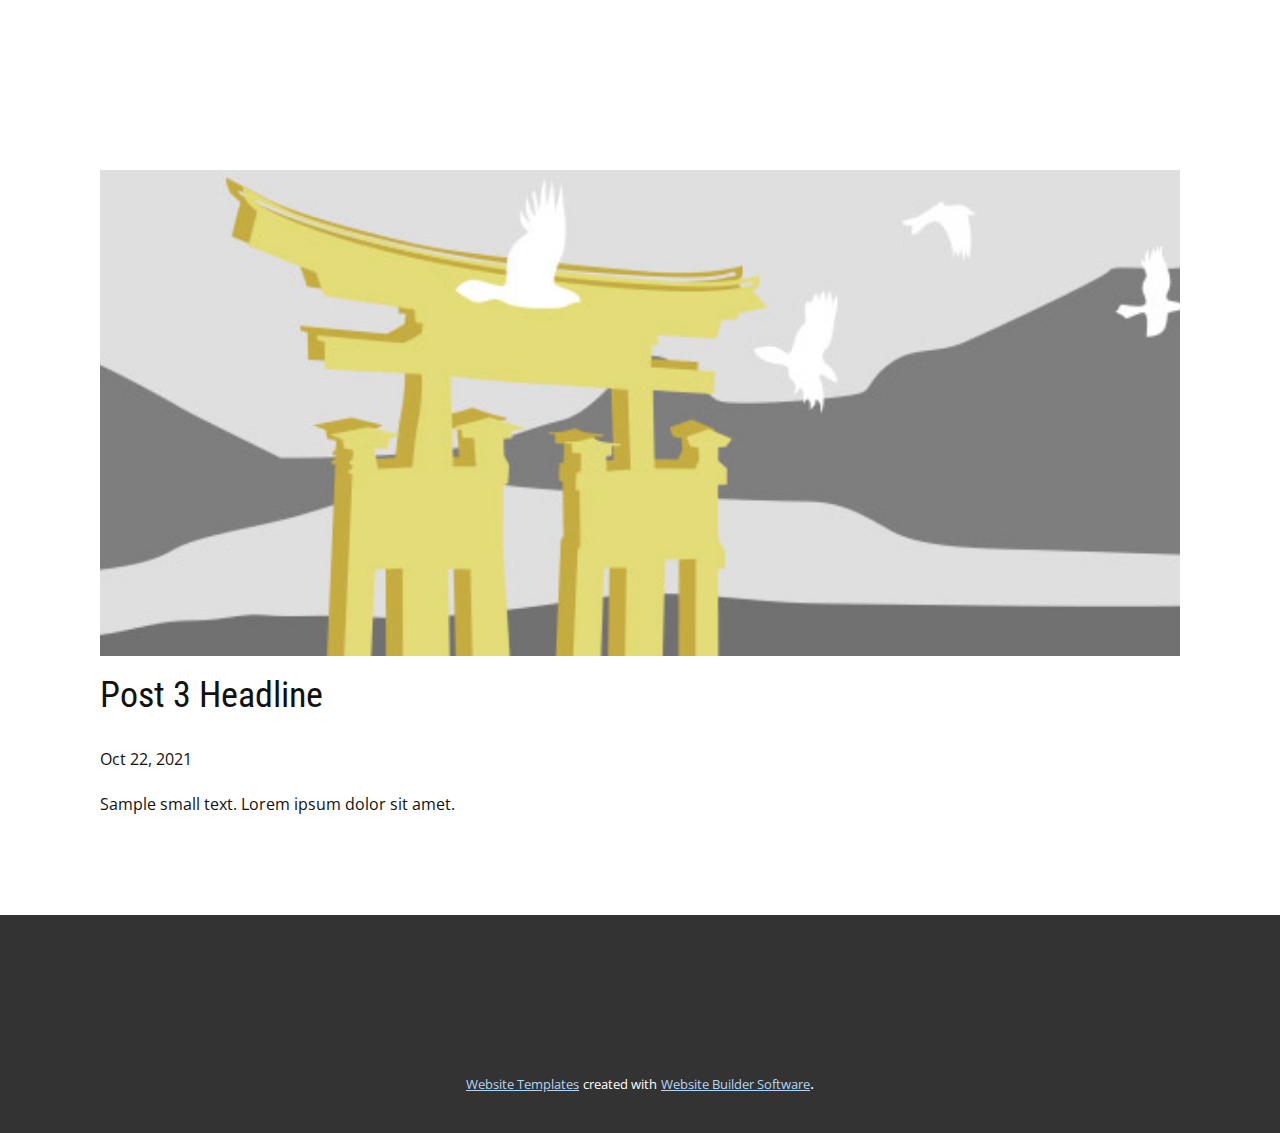
<file: blog/post-2.html>
<!doctype html>
<html style="font-size: 16px;"><head>
    <meta name="viewport" content="width=device-width, initial-scale=1.0">
    <meta charset="utf-8">
    <meta name="keywords" content="Post 1 Headline">
    <meta name="description" content="">
    <meta name="page_type" content="np-template-header-footer-from-plugin">
    <title>Post 3 Headline</title>
    <link rel="stylesheet" href="../nicepage.css" media="screen">
<link rel="stylesheet" href="../Post-Template.css" media="screen">
    <script class="u-script" type="text/javascript" src="../jquery.js" defer=""></script>
    <script class="u-script" type="text/javascript" src="../nicepage.js" defer=""></script>
    <meta name="generator" content="Nicepage 3.28.0, nicepage.com">
    <link id="u-theme-google-font" rel="stylesheet" href="https://fonts.googleapis.com/css?family=Roboto+Condensed:300,300i,400,400i,700,700i|Open+Sans:300,300i,400,400i,600,600i,700,700i,800,800i">
    
    
    <script type="application/ld+json">{
		"@context": "http://schema.org",
		"@type": "Organization",
		"name": ""
}</script>
    <meta name="theme-color" content="#194f7a">
  </head>
  <body class="u-body"><header class="u-clearfix u-header u-header" id="sec-4c23"><div class="u-align-left u-clearfix u-sheet u-sheet-1"></div></header>
    <section class="u-align-center u-clearfix u-section-1" id="sec-9235">
      <div class="u-clearfix u-sheet u-valign-middle-md u-valign-middle-sm u-valign-middle-xs u-sheet-1"><!--post_details--><!--post_details_options_json--><!--{"source":""}--><!--/post_details_options_json--><!--blog_post-->
        <div class="u-container-style u-expanded-width u-post-details u-post-details-1">
          <div class="u-container-layout u-valign-middle u-container-layout-1"><!--blog_post_image-->
            <img alt="" class="u-blog-control u-expanded-width u-image u-image-default u-image-1" src="[data-uri]"><!--/blog_post_image--><!--blog_post_header-->
            <h2 class="u-blog-control u-text u-text-1">Post 3 Headline</h2><!--/blog_post_header--><!--blog_post_metadata-->
            <div class="u-blog-control u-metadata u-metadata-1"><!--blog_post_metadata_date-->
              <span class="u-meta-date u-meta-icon">Oct 22, 2021</span><!--/blog_post_metadata_date--><!--blog_post_metadata_category-->
              <!--/blog_post_metadata_category--><!--blog_post_metadata_comments-->
              <!--/blog_post_metadata_comments-->
            </div><!--/blog_post_metadata--><!--blog_post_content-->
            <div class="u-align-justify u-blog-control u-post-content u-text u-text-2 fr-view">
  Sample small text. Lorem ipsum dolor sit amet.
  </div><!--/blog_post_content-->
          </div>
        </div><!--/blog_post--><!--/post_details-->
      </div>
    </section>
    
    
    <footer class="u-align-center-md u-align-center-sm u-align-center-xs u-clearfix u-footer u-grey-80" id="sec-cc39"><div class="u-align-left u-clearfix u-sheet u-sheet-1"></div></footer>
    <section class="u-backlink u-clearfix u-grey-80">
      <a class="u-link" href="https://nicepage.com/website-templates" target="_blank">
        <span>Website Templates</span>
      </a>
      <p class="u-text">
        <span>created with</span>
      </p>
      <a class="u-link" href="" target="_blank">
        <span>Website Builder Software</span>
      </a>. 
    </section>
  
</body></html>
</file>
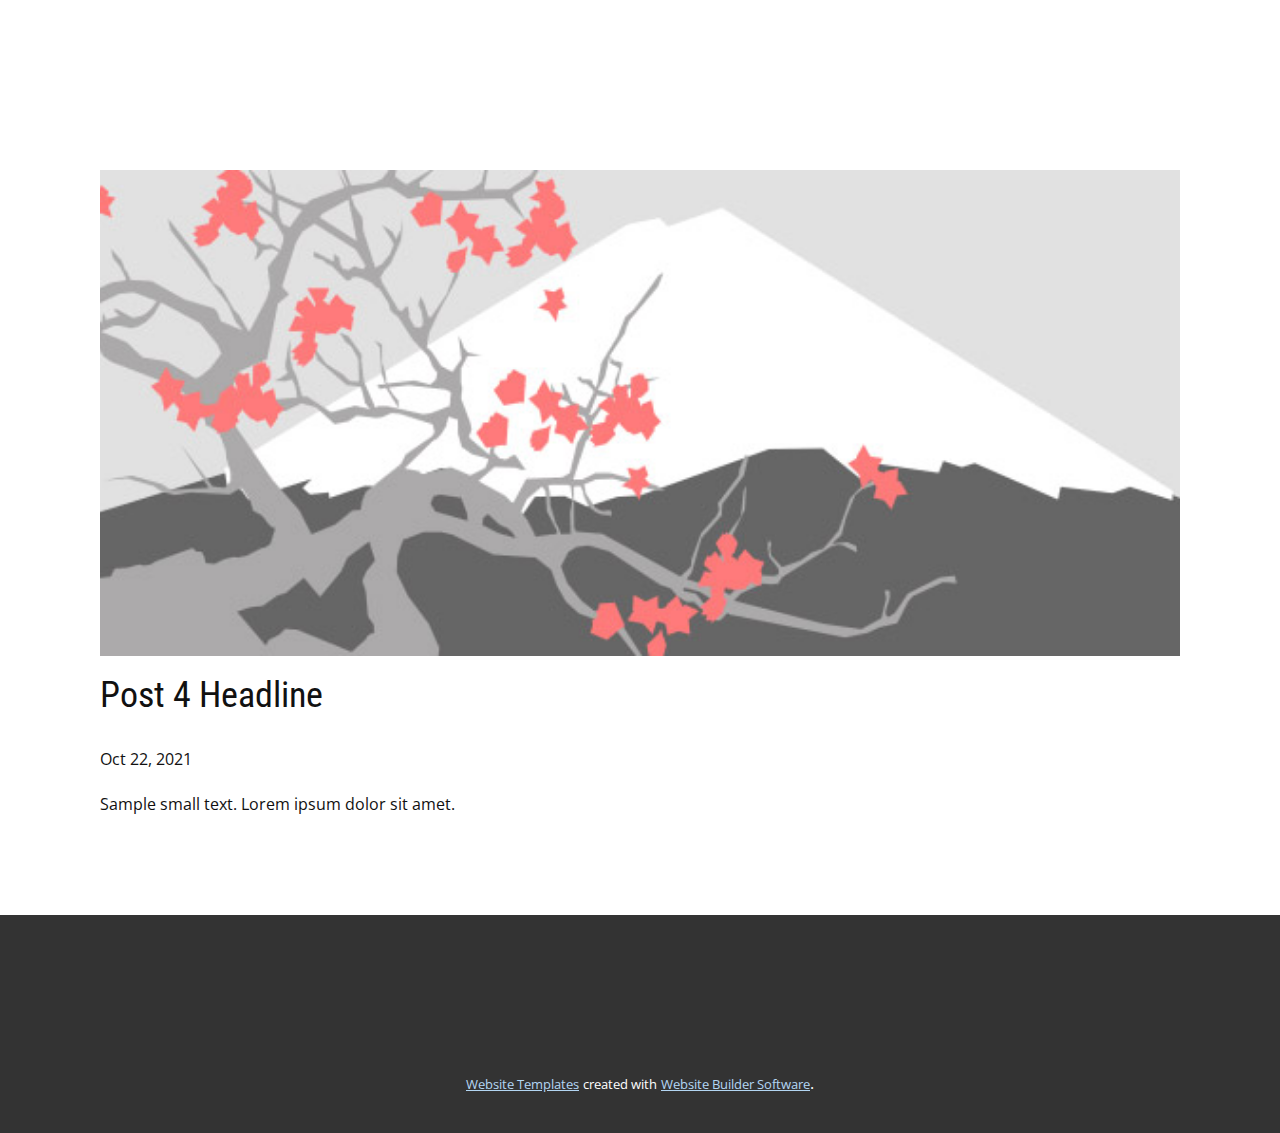
<file: blog/post-3.html>
<!doctype html>
<html style="font-size: 16px;"><head>
    <meta name="viewport" content="width=device-width, initial-scale=1.0">
    <meta charset="utf-8">
    <meta name="keywords" content="Post 1 Headline">
    <meta name="description" content="">
    <meta name="page_type" content="np-template-header-footer-from-plugin">
    <title>Post 4 Headline</title>
    <link rel="stylesheet" href="../nicepage.css" media="screen">
<link rel="stylesheet" href="../Post-Template.css" media="screen">
    <script class="u-script" type="text/javascript" src="../jquery.js" defer=""></script>
    <script class="u-script" type="text/javascript" src="../nicepage.js" defer=""></script>
    <meta name="generator" content="Nicepage 3.28.0, nicepage.com">
    <link id="u-theme-google-font" rel="stylesheet" href="https://fonts.googleapis.com/css?family=Roboto+Condensed:300,300i,400,400i,700,700i|Open+Sans:300,300i,400,400i,600,600i,700,700i,800,800i">
    
    
    <script type="application/ld+json">{
		"@context": "http://schema.org",
		"@type": "Organization",
		"name": ""
}</script>
    <meta name="theme-color" content="#194f7a">
  </head>
  <body class="u-body"><header class="u-clearfix u-header u-header" id="sec-4c23"><div class="u-align-left u-clearfix u-sheet u-sheet-1"></div></header>
    <section class="u-align-center u-clearfix u-section-1" id="sec-9235">
      <div class="u-clearfix u-sheet u-valign-middle-md u-valign-middle-sm u-valign-middle-xs u-sheet-1"><!--post_details--><!--post_details_options_json--><!--{"source":""}--><!--/post_details_options_json--><!--blog_post-->
        <div class="u-container-style u-expanded-width u-post-details u-post-details-1">
          <div class="u-container-layout u-valign-middle u-container-layout-1"><!--blog_post_image-->
            <img alt="" class="u-blog-control u-expanded-width u-image u-image-default u-image-1" src="[data-uri]"><!--/blog_post_image--><!--blog_post_header-->
            <h2 class="u-blog-control u-text u-text-1">Post 4 Headline</h2><!--/blog_post_header--><!--blog_post_metadata-->
            <div class="u-blog-control u-metadata u-metadata-1"><!--blog_post_metadata_date-->
              <span class="u-meta-date u-meta-icon">Oct 22, 2021</span><!--/blog_post_metadata_date--><!--blog_post_metadata_category-->
              <!--/blog_post_metadata_category--><!--blog_post_metadata_comments-->
              <!--/blog_post_metadata_comments-->
            </div><!--/blog_post_metadata--><!--blog_post_content-->
            <div class="u-align-justify u-blog-control u-post-content u-text u-text-2 fr-view">
  Sample small text. Lorem ipsum dolor sit amet.
  </div><!--/blog_post_content-->
          </div>
        </div><!--/blog_post--><!--/post_details-->
      </div>
    </section>
    
    
    <footer class="u-align-center-md u-align-center-sm u-align-center-xs u-clearfix u-footer u-grey-80" id="sec-cc39"><div class="u-align-left u-clearfix u-sheet u-sheet-1"></div></footer>
    <section class="u-backlink u-clearfix u-grey-80">
      <a class="u-link" href="https://nicepage.com/website-templates" target="_blank">
        <span>Website Templates</span>
      </a>
      <p class="u-text">
        <span>created with</span>
      </p>
      <a class="u-link" href="" target="_blank">
        <span>Website Builder Software</span>
      </a>. 
    </section>
  
</body></html>
</file>
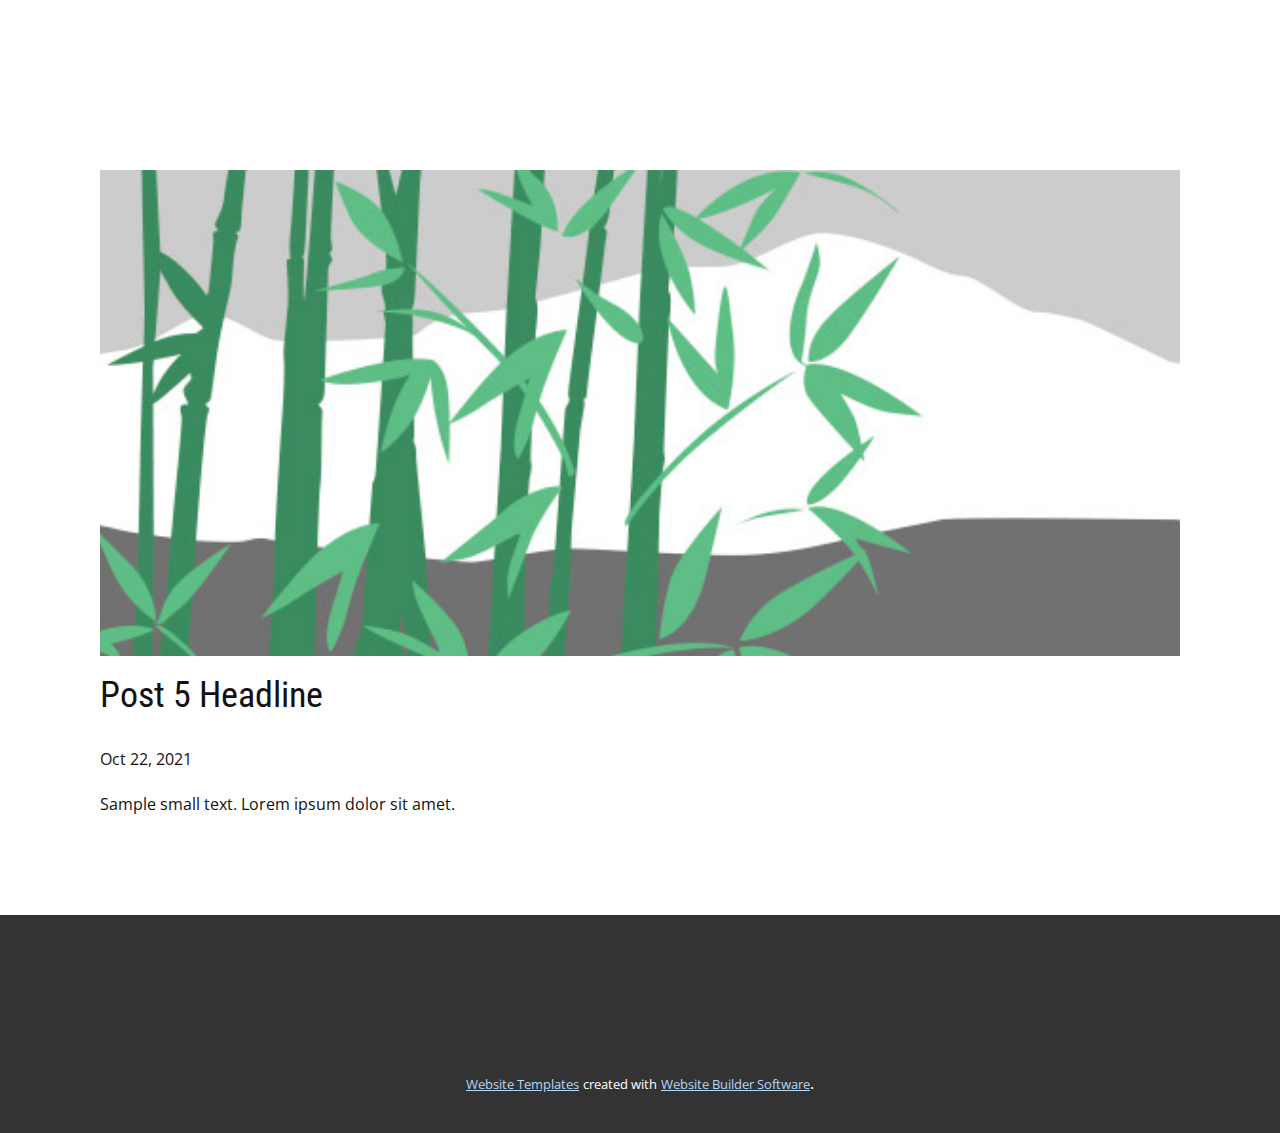
<file: blog/post-4.html>
<!doctype html>
<html style="font-size: 16px;"><head>
    <meta name="viewport" content="width=device-width, initial-scale=1.0">
    <meta charset="utf-8">
    <meta name="keywords" content="Post 1 Headline">
    <meta name="description" content="">
    <meta name="page_type" content="np-template-header-footer-from-plugin">
    <title>Post 5 Headline</title>
    <link rel="stylesheet" href="../nicepage.css" media="screen">
<link rel="stylesheet" href="../Post-Template.css" media="screen">
    <script class="u-script" type="text/javascript" src="../jquery.js" defer=""></script>
    <script class="u-script" type="text/javascript" src="../nicepage.js" defer=""></script>
    <meta name="generator" content="Nicepage 3.28.0, nicepage.com">
    <link id="u-theme-google-font" rel="stylesheet" href="https://fonts.googleapis.com/css?family=Roboto+Condensed:300,300i,400,400i,700,700i|Open+Sans:300,300i,400,400i,600,600i,700,700i,800,800i">
    
    
    <script type="application/ld+json">{
		"@context": "http://schema.org",
		"@type": "Organization",
		"name": ""
}</script>
    <meta name="theme-color" content="#194f7a">
  </head>
  <body class="u-body"><header class="u-clearfix u-header u-header" id="sec-4c23"><div class="u-align-left u-clearfix u-sheet u-sheet-1"></div></header>
    <section class="u-align-center u-clearfix u-section-1" id="sec-9235">
      <div class="u-clearfix u-sheet u-valign-middle-md u-valign-middle-sm u-valign-middle-xs u-sheet-1"><!--post_details--><!--post_details_options_json--><!--{"source":""}--><!--/post_details_options_json--><!--blog_post-->
        <div class="u-container-style u-expanded-width u-post-details u-post-details-1">
          <div class="u-container-layout u-valign-middle u-container-layout-1"><!--blog_post_image-->
            <img alt="" class="u-blog-control u-expanded-width u-image u-image-default u-image-1" src="[data-uri]"><!--/blog_post_image--><!--blog_post_header-->
            <h2 class="u-blog-control u-text u-text-1">Post 5 Headline</h2><!--/blog_post_header--><!--blog_post_metadata-->
            <div class="u-blog-control u-metadata u-metadata-1"><!--blog_post_metadata_date-->
              <span class="u-meta-date u-meta-icon">Oct 22, 2021</span><!--/blog_post_metadata_date--><!--blog_post_metadata_category-->
              <!--/blog_post_metadata_category--><!--blog_post_metadata_comments-->
              <!--/blog_post_metadata_comments-->
            </div><!--/blog_post_metadata--><!--blog_post_content-->
            <div class="u-align-justify u-blog-control u-post-content u-text u-text-2 fr-view">
  Sample small text. Lorem ipsum dolor sit amet.
  </div><!--/blog_post_content-->
          </div>
        </div><!--/blog_post--><!--/post_details-->
      </div>
    </section>
    
    
    <footer class="u-align-center-md u-align-center-sm u-align-center-xs u-clearfix u-footer u-grey-80" id="sec-cc39"><div class="u-align-left u-clearfix u-sheet u-sheet-1"></div></footer>
    <section class="u-backlink u-clearfix u-grey-80">
      <a class="u-link" href="https://nicepage.com/website-templates" target="_blank">
        <span>Website Templates</span>
      </a>
      <p class="u-text">
        <span>created with</span>
      </p>
      <a class="u-link" href="" target="_blank">
        <span>Website Builder Software</span>
      </a>. 
    </section>
  
</body></html>
</file>
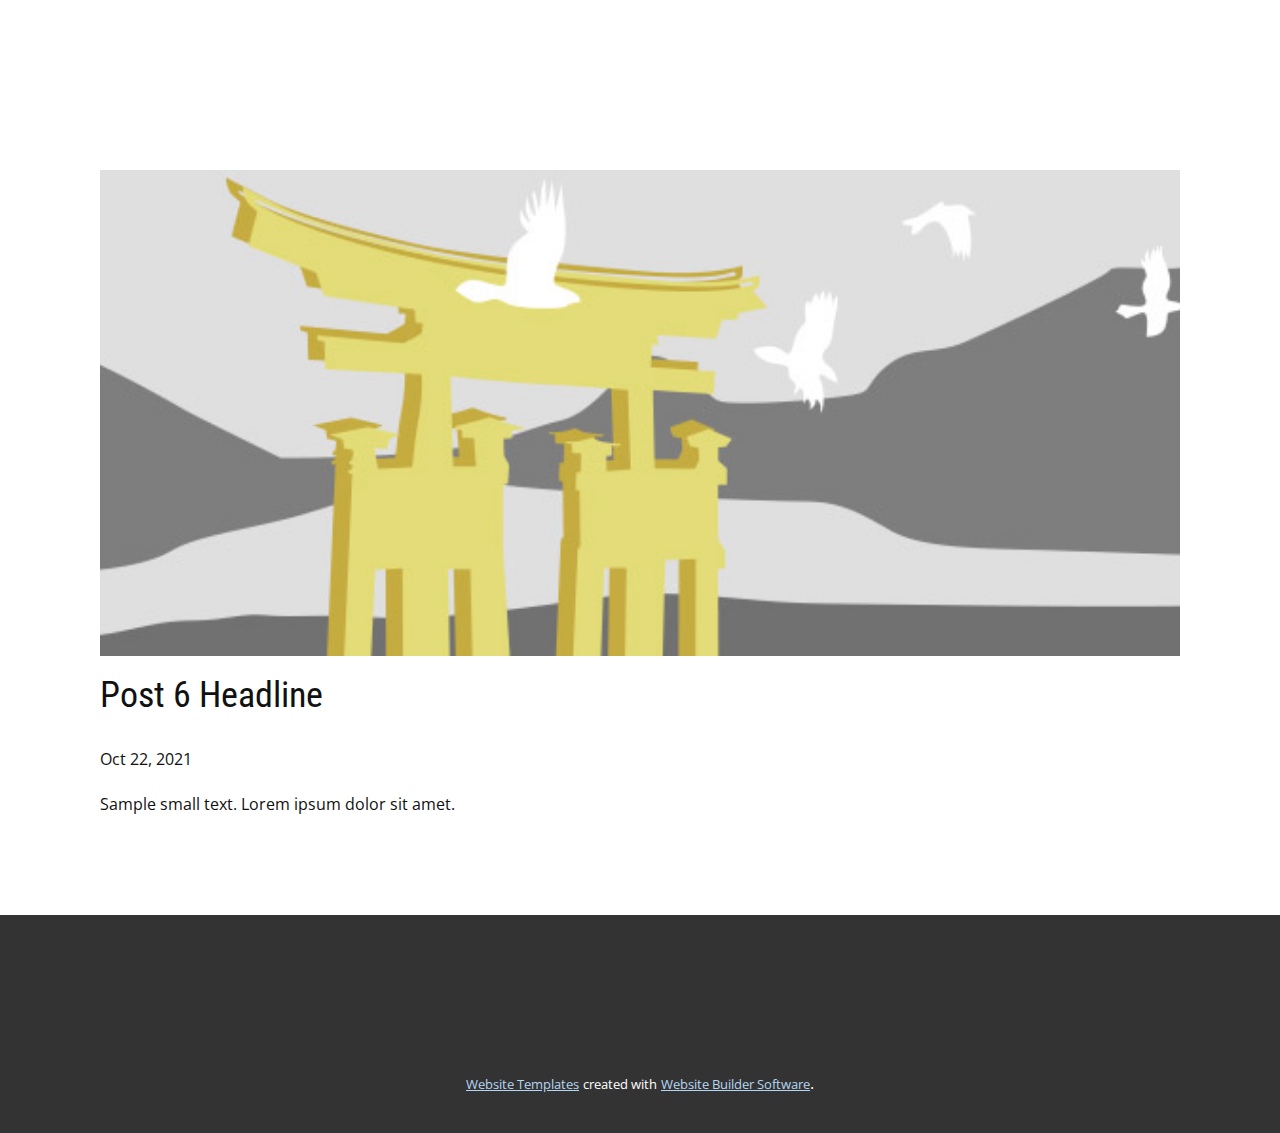
<file: blog/post-5.html>
<!doctype html>
<html style="font-size: 16px;"><head>
    <meta name="viewport" content="width=device-width, initial-scale=1.0">
    <meta charset="utf-8">
    <meta name="keywords" content="Post 1 Headline">
    <meta name="description" content="">
    <meta name="page_type" content="np-template-header-footer-from-plugin">
    <title>Post 6 Headline</title>
    <link rel="stylesheet" href="../nicepage.css" media="screen">
<link rel="stylesheet" href="../Post-Template.css" media="screen">
    <script class="u-script" type="text/javascript" src="../jquery.js" defer=""></script>
    <script class="u-script" type="text/javascript" src="../nicepage.js" defer=""></script>
    <meta name="generator" content="Nicepage 3.28.0, nicepage.com">
    <link id="u-theme-google-font" rel="stylesheet" href="https://fonts.googleapis.com/css?family=Roboto+Condensed:300,300i,400,400i,700,700i|Open+Sans:300,300i,400,400i,600,600i,700,700i,800,800i">
    
    
    <script type="application/ld+json">{
		"@context": "http://schema.org",
		"@type": "Organization",
		"name": ""
}</script>
    <meta name="theme-color" content="#194f7a">
  </head>
  <body class="u-body"><header class="u-clearfix u-header u-header" id="sec-4c23"><div class="u-align-left u-clearfix u-sheet u-sheet-1"></div></header>
    <section class="u-align-center u-clearfix u-section-1" id="sec-9235">
      <div class="u-clearfix u-sheet u-valign-middle-md u-valign-middle-sm u-valign-middle-xs u-sheet-1"><!--post_details--><!--post_details_options_json--><!--{"source":""}--><!--/post_details_options_json--><!--blog_post-->
        <div class="u-container-style u-expanded-width u-post-details u-post-details-1">
          <div class="u-container-layout u-valign-middle u-container-layout-1"><!--blog_post_image-->
            <img alt="" class="u-blog-control u-expanded-width u-image u-image-default u-image-1" src="[data-uri]"><!--/blog_post_image--><!--blog_post_header-->
            <h2 class="u-blog-control u-text u-text-1">Post 6 Headline</h2><!--/blog_post_header--><!--blog_post_metadata-->
            <div class="u-blog-control u-metadata u-metadata-1"><!--blog_post_metadata_date-->
              <span class="u-meta-date u-meta-icon">Oct 22, 2021</span><!--/blog_post_metadata_date--><!--blog_post_metadata_category-->
              <!--/blog_post_metadata_category--><!--blog_post_metadata_comments-->
              <!--/blog_post_metadata_comments-->
            </div><!--/blog_post_metadata--><!--blog_post_content-->
            <div class="u-align-justify u-blog-control u-post-content u-text u-text-2 fr-view">
  Sample small text. Lorem ipsum dolor sit amet.
  </div><!--/blog_post_content-->
          </div>
        </div><!--/blog_post--><!--/post_details-->
      </div>
    </section>
    
    
    <footer class="u-align-center-md u-align-center-sm u-align-center-xs u-clearfix u-footer u-grey-80" id="sec-cc39"><div class="u-align-left u-clearfix u-sheet u-sheet-1"></div></footer>
    <section class="u-backlink u-clearfix u-grey-80">
      <a class="u-link" href="https://nicepage.com/website-templates" target="_blank">
        <span>Website Templates</span>
      </a>
      <p class="u-text">
        <span>created with</span>
      </p>
      <a class="u-link" href="" target="_blank">
        <span>Website Builder Software</span>
      </a>. 
    </section>
  
</body></html>
</file>
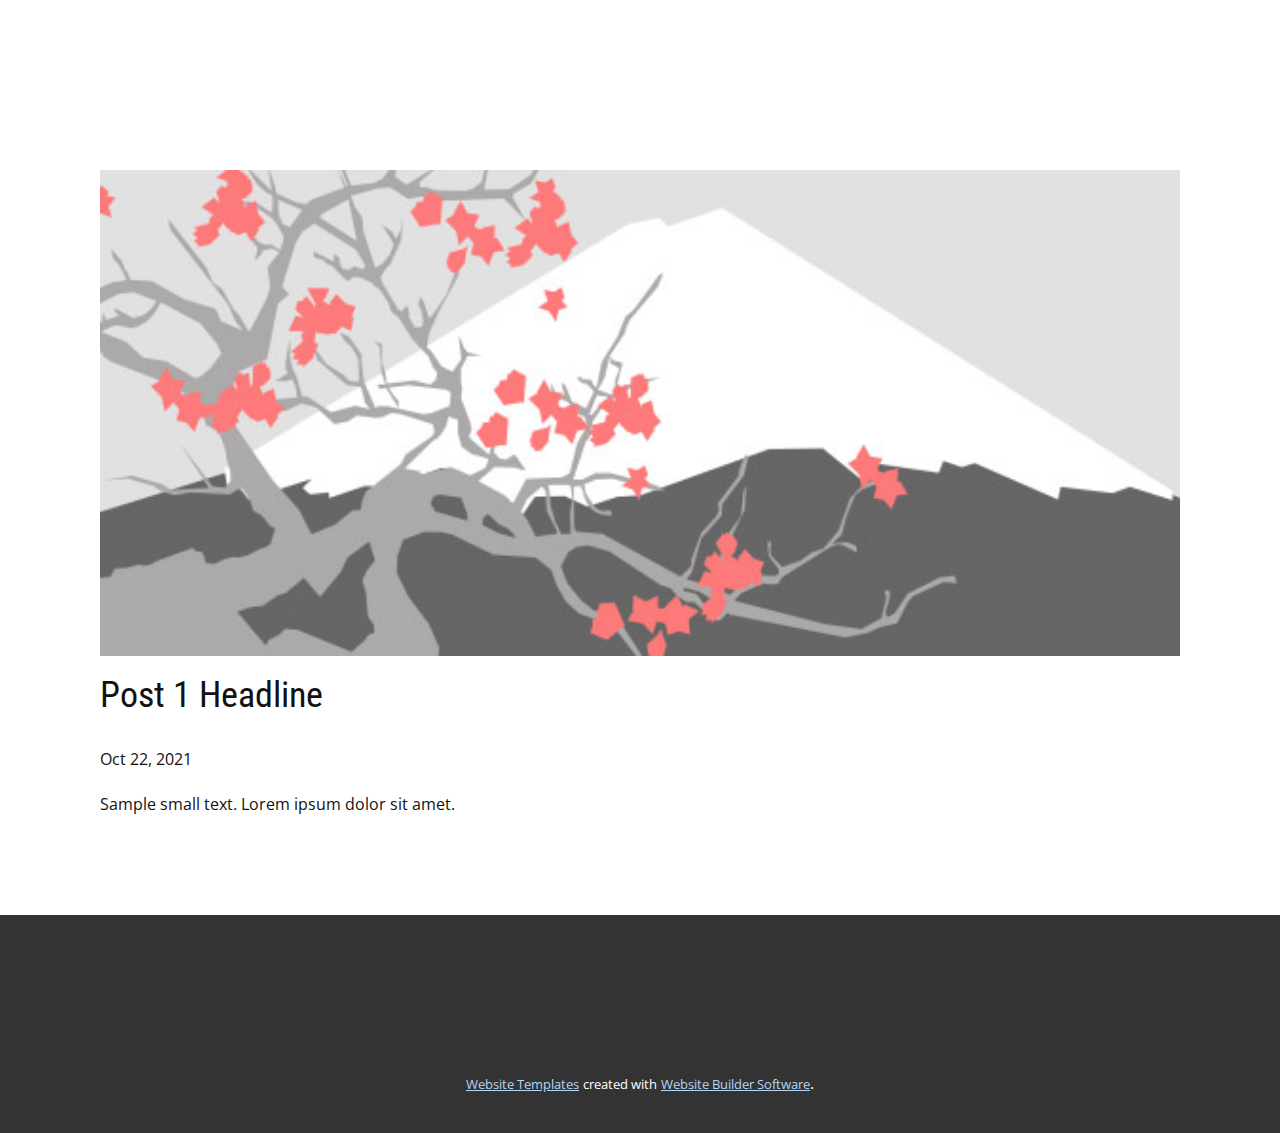
<file: blog/post.html>
<!doctype html>
<html style="font-size: 16px;"><head>
    <meta name="viewport" content="width=device-width, initial-scale=1.0">
    <meta charset="utf-8">
    <meta name="keywords" content="Post 1 Headline">
    <meta name="description" content="">
    <meta name="page_type" content="np-template-header-footer-from-plugin">
    <title>Post 1 Headline</title>
    <link rel="stylesheet" href="../nicepage.css" media="screen">
<link rel="stylesheet" href="../Post-Template.css" media="screen">
    <script class="u-script" type="text/javascript" src="../jquery.js" defer=""></script>
    <script class="u-script" type="text/javascript" src="../nicepage.js" defer=""></script>
    <meta name="generator" content="Nicepage 3.28.0, nicepage.com">
    <link id="u-theme-google-font" rel="stylesheet" href="https://fonts.googleapis.com/css?family=Roboto+Condensed:300,300i,400,400i,700,700i|Open+Sans:300,300i,400,400i,600,600i,700,700i,800,800i">
    
    
    <script type="application/ld+json">{
		"@context": "http://schema.org",
		"@type": "Organization",
		"name": ""
}</script>
    <meta name="theme-color" content="#194f7a">
  </head>
  <body class="u-body"><header class="u-clearfix u-header u-header" id="sec-4c23"><div class="u-align-left u-clearfix u-sheet u-sheet-1"></div></header>
    <section class="u-align-center u-clearfix u-section-1" id="sec-9235">
      <div class="u-clearfix u-sheet u-valign-middle-md u-valign-middle-sm u-valign-middle-xs u-sheet-1"><!--post_details--><!--post_details_options_json--><!--{"source":""}--><!--/post_details_options_json--><!--blog_post-->
        <div class="u-container-style u-expanded-width u-post-details u-post-details-1">
          <div class="u-container-layout u-valign-middle u-container-layout-1"><!--blog_post_image-->
            <img alt="" class="u-blog-control u-expanded-width u-image u-image-default u-image-1" src="[data-uri]"><!--/blog_post_image--><!--blog_post_header-->
            <h2 class="u-blog-control u-text u-text-1">Post 1 Headline</h2><!--/blog_post_header--><!--blog_post_metadata-->
            <div class="u-blog-control u-metadata u-metadata-1"><!--blog_post_metadata_date-->
              <span class="u-meta-date u-meta-icon">Oct 22, 2021</span><!--/blog_post_metadata_date--><!--blog_post_metadata_category-->
              <!--/blog_post_metadata_category--><!--blog_post_metadata_comments-->
              <!--/blog_post_metadata_comments-->
            </div><!--/blog_post_metadata--><!--blog_post_content-->
            <div class="u-align-justify u-blog-control u-post-content u-text u-text-2 fr-view">
  Sample small text. Lorem ipsum dolor sit amet.
  </div><!--/blog_post_content-->
          </div>
        </div><!--/blog_post--><!--/post_details-->
      </div>
    </section>
    
    
    <footer class="u-align-center-md u-align-center-sm u-align-center-xs u-clearfix u-footer u-grey-80" id="sec-cc39"><div class="u-align-left u-clearfix u-sheet u-sheet-1"></div></footer>
    <section class="u-backlink u-clearfix u-grey-80">
      <a class="u-link" href="https://nicepage.com/website-templates" target="_blank">
        <span>Website Templates</span>
      </a>
      <p class="u-text">
        <span>created with</span>
      </p>
      <a class="u-link" href="" target="_blank">
        <span>Website Builder Software</span>
      </a>. 
    </section>
  
</body></html>
</file>
